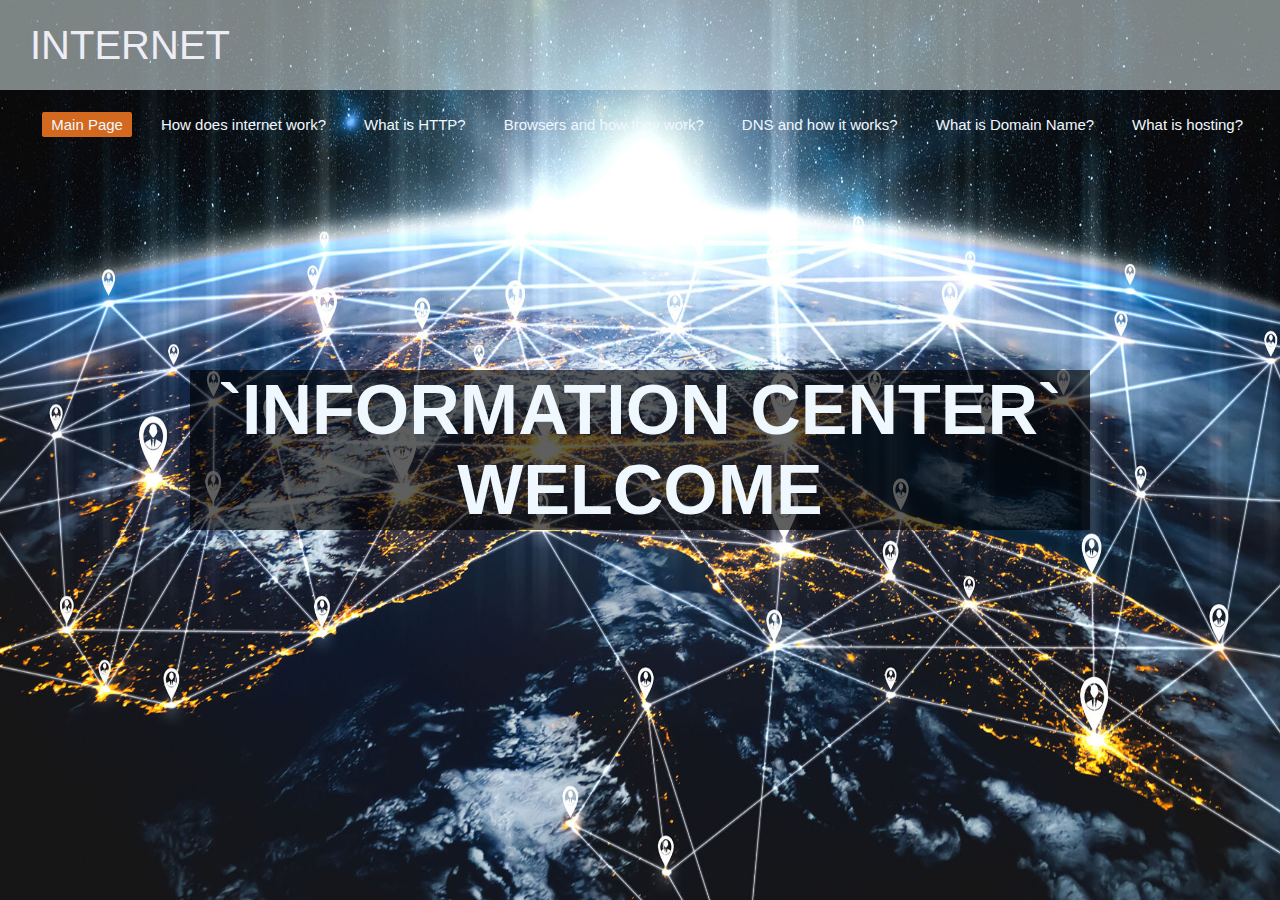
<file: index.html>
<!DOCTYPE html>
<html lang="en">
<head>
    <meta charset="UTF-8">
    <meta name="viewport" content="width=device-width, initial-scale=1.0">
    <meta http-equiv="X-UA-Compatible" content="IE=edge">
    <title>web sitesi 1</title>
    <link rel="stylesheet" href="style.css">
</head>
<body>
    <div class="container">
        <div class="navbar">
            <div class="internet">
                <a href="#">INTERNET</a>
            </div>
            <ul>
                <li><a href="index.html" class="active">Main Page</a></li>
                <li><a href="index2.html" >How does internet work?</a></li>
                <li><a href="index6.html">What is HTTP?</a></li>
                <li><a href="index3.html">Browsers and how they work?</a></li>
                <li><a href="index1.html">DNS and how it works?</a></li>
                <li><a href="index4.html">What is Domain Name?</a></li>
                <li><a href="index5.html">What is hosting?</a></li>
            </ul>
        </div>
        <div class="center"> 
            <h1>`INFORMATION CENTER`</h1>
            <h1>WELCOME</h1>
        </div>
        
         


    
</body>
</html>
</file>
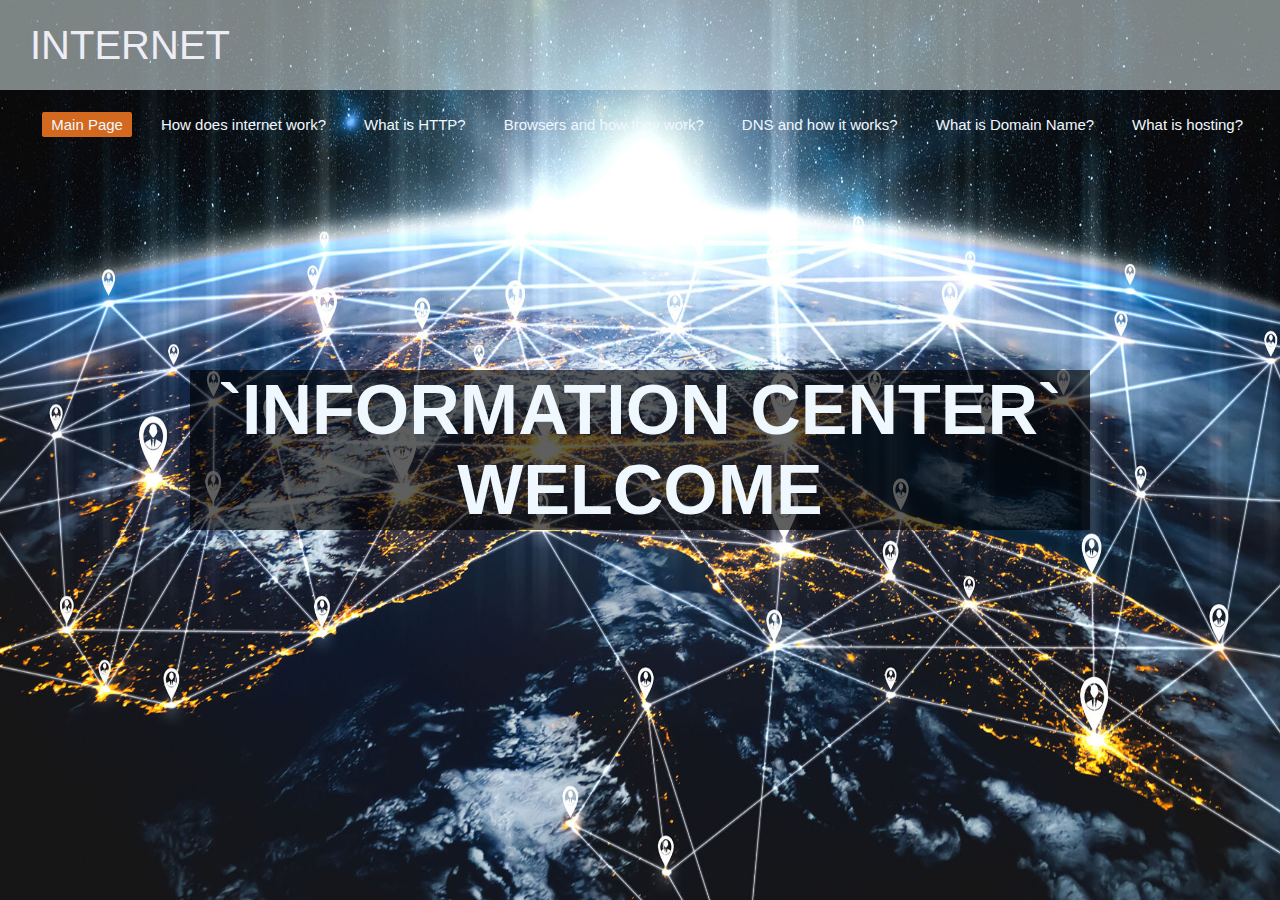
<file: web sitesi 1/index.html>
<!DOCTYPE html>
<html lang="en">
<head>
    <meta charset="UTF-8">
    <meta name="viewport" content="width=device-width, initial-scale=1.0">
    <meta http-equiv="X-UA-Compatible" content="IE=edge">
    <title>web sitesi 1</title>
    <link rel="stylesheet" href="style.css">
</head>
<body>
    <div class="container">
        <div class="navbar">
            <div class="internet">
                <a href="#">INTERNET</a>
            </div>
            <ul>
                <li><a href="index.html" class="active">Main Page</a></li>
                <li><a href="index2.html" >How does internet work?</a></li>
                <li><a href="index6.html">What is HTTP?</a></li>
                <li><a href="index3.html">Browsers and how they work?</a></li>
                <li><a href="index1.html">DNS and how it works?</a></li>
                <li><a href="index4.html">What is Domain Name?</a></li>
                <li><a href="index5.html">What is hosting?</a></li>
            </ul>
        </div>
        <div class="center"> 
            <h1>`INFORMATION CENTER`</h1>
            <h1>WELCOME</h1>
        </div>
        
         


    
</body>
</html>
</file>
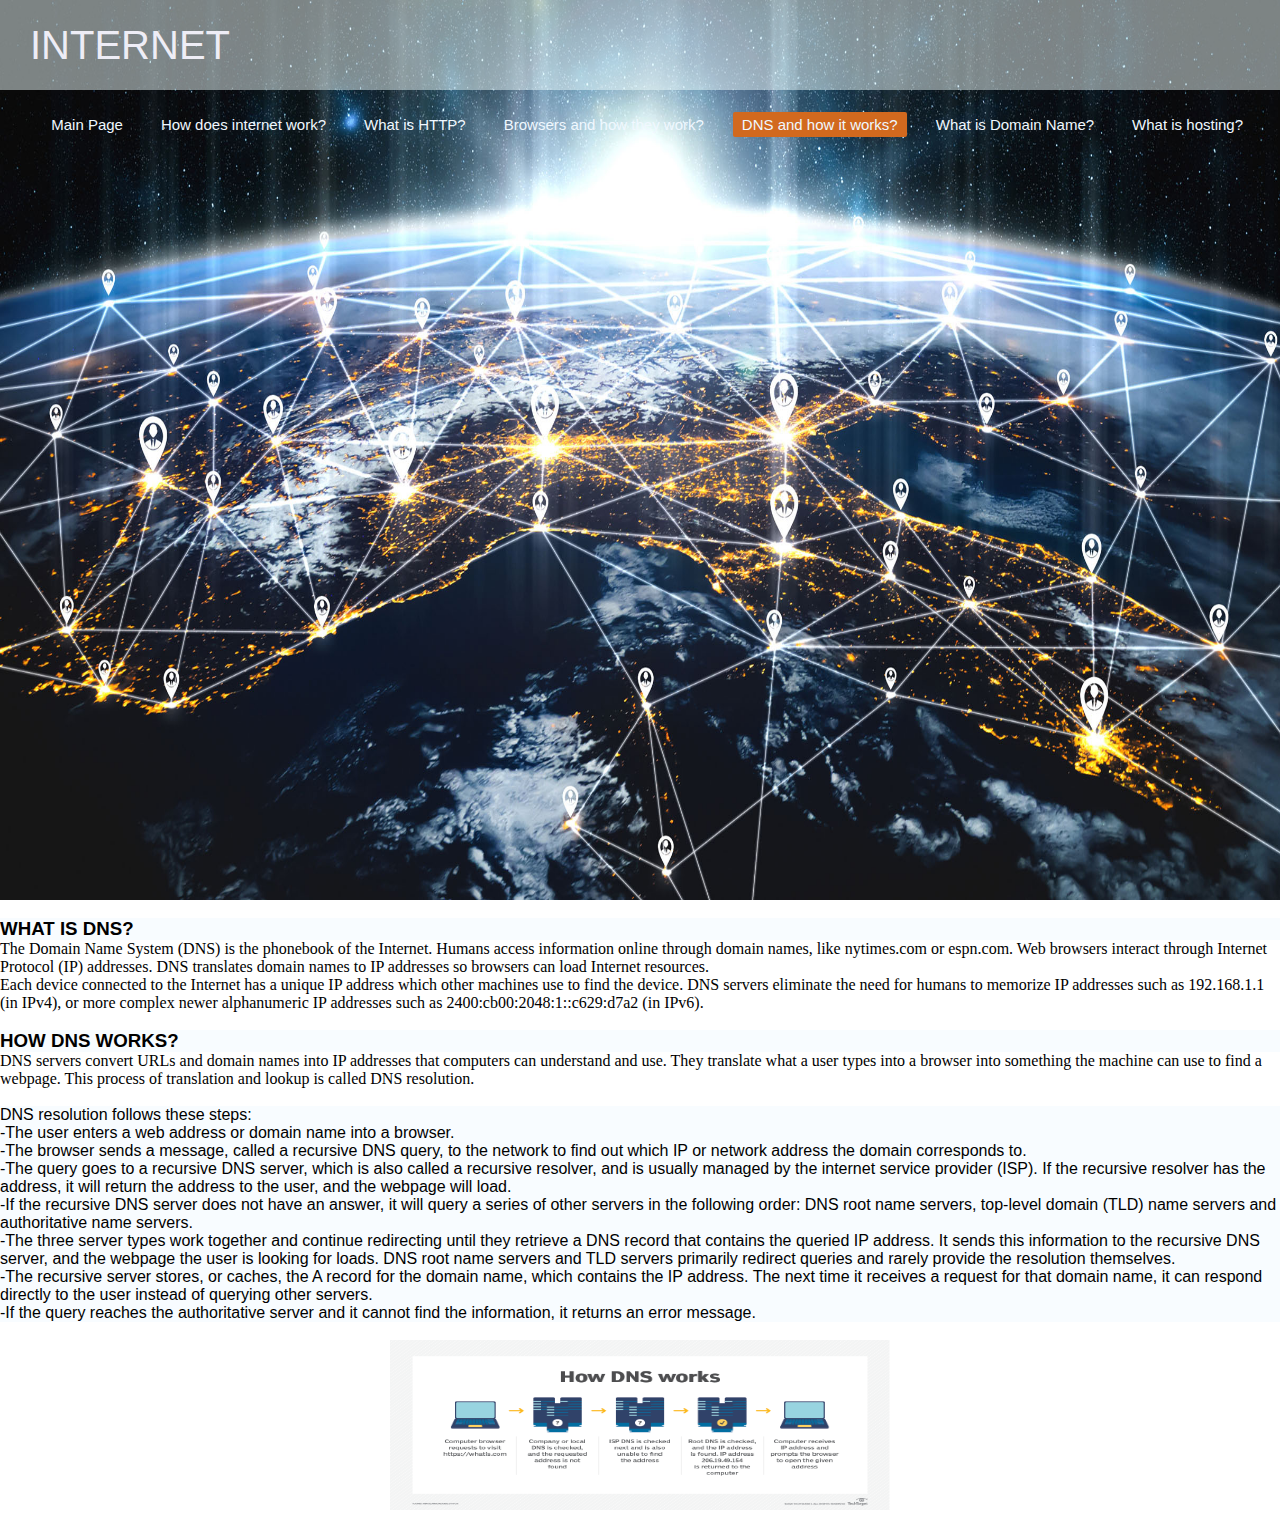
<file: index1.html>
<!DOCTYPE html>
<html lang="en">
<head>
    <meta charset="UTF-8">
    <meta http-equiv="X-UA-Compatible" content="IE=edge">
    <meta name="viewport" content="width=device-width, initial-scale=1.0">
    <title>kubra aydin</title>
    <link rel="stylesheet" href="style.css">
</head>
<body>
    <div class="container">
        <div class="navbar">
            <div class="internet">
                <a href="#">INTERNET</a>
            </div>
            <ul>
                <li><a href="index.html">Main Page</a></li>
                <li><a href="index2.html" >How does internet work?</a></li>
                <li><a href="index6.html">What is HTTP?</a></li>
                <li><a href="index3.html">Browsers and how they work?</a></li>
                <li><a href="index1.html" class="active" >DNS and how it works?</a></li>
                <li><a href="index4.html">What is Domain Name?</a></li>
                <li><a href="index5.html">What is hosting?</a></li>
            </ul>
        </div>
    </div>
        <br>
    
<h3 style="font-family: sans-serif; background-color: rgba(240, 248, 255, 0.482); background-size: 2px;">WHAT IS DNS?</h3>
<P class="paragrafs"> The Domain Name System (DNS) is the phonebook of the Internet. Humans access information online through domain names, 
    like nytimes.com or espn.com. Web browsers interact through Internet Protocol (IP) addresses. DNS translates domain names 
    to IP addresses so browsers can load Internet resources.</P>
<P class="paragrafs"> Each device connected to the Internet has a unique IP address which other machines use to find the device. DNS servers
     eliminate the need for humans to memorize IP addresses such as 192.168.1.1 (in IPv4), or more complex newer alphanumeric 
     IP addresses such as 2400:cb00:2048:1::c629:d7a2 (in IPv6).</P>
     <br>
     <h3 style="font-family: sans-serif; background-color: rgba(240, 248, 255, 0.482); background-size: 2px;">HOW DNS WORKS?</h3>
     <P class="paragrafs">DNS servers convert URLs and domain names into IP addresses that computers can understand and use. They translate 
        what a user types into a browser into something the machine can use to find a webpage. This process of translation and lookup is
         called DNS resolution.</P>
         <br>

         <p style="font-family: sans-serif; background-color: rgba(240, 248, 255, 0.482); background-size: 2px;">DNS resolution follows these steps:</p>
         <ol style="font-family: sans-serif; background-color: rgba(240, 248, 255, 0.482); background-size: 2px;">
            <li>-The user enters a web address or domain name into a browser. </li>
            <li>-The browser sends a message, called a recursive DNS query, to the network to find out which IP or network address the domain corresponds to. </li>
            <li>-The query goes to a recursive DNS server, which is also called a recursive resolver, and is usually managed by the internet service provider (ISP).
            If the recursive resolver has the address, it will return the address to the user, and the webpage will load.</li>
            <li>-If the recursive DNS server does not have an answer, it will query a series of other servers in the following order: DNS root name servers,
            top-level domain (TLD) name servers and authoritative name servers.</li>
            <li>-The three server types work together and continue redirecting until they retrieve a DNS record that contains the queried IP address. It sends this information to the recursive DNS server, and the webpage the user is looking for loads. DNS root name servers and TLD servers primarily redirect queries and rarely provide the resolution themselves.</li>
            <li>-The recursive server stores, or caches, the A record for the domain name, which contains the IP address. The next time it receives a request for that domain name, it can respond directly to the user instead of querying other servers.</li>
            <li>-If the query reaches the authoritative server and it cannot find the information, it returns an error message.</li>
        </ol>

<br>

        <center>
        <img src="dns.jpg" alt=""
        width="500px"
        height="170px"></center>



</body>
</html>
</file>
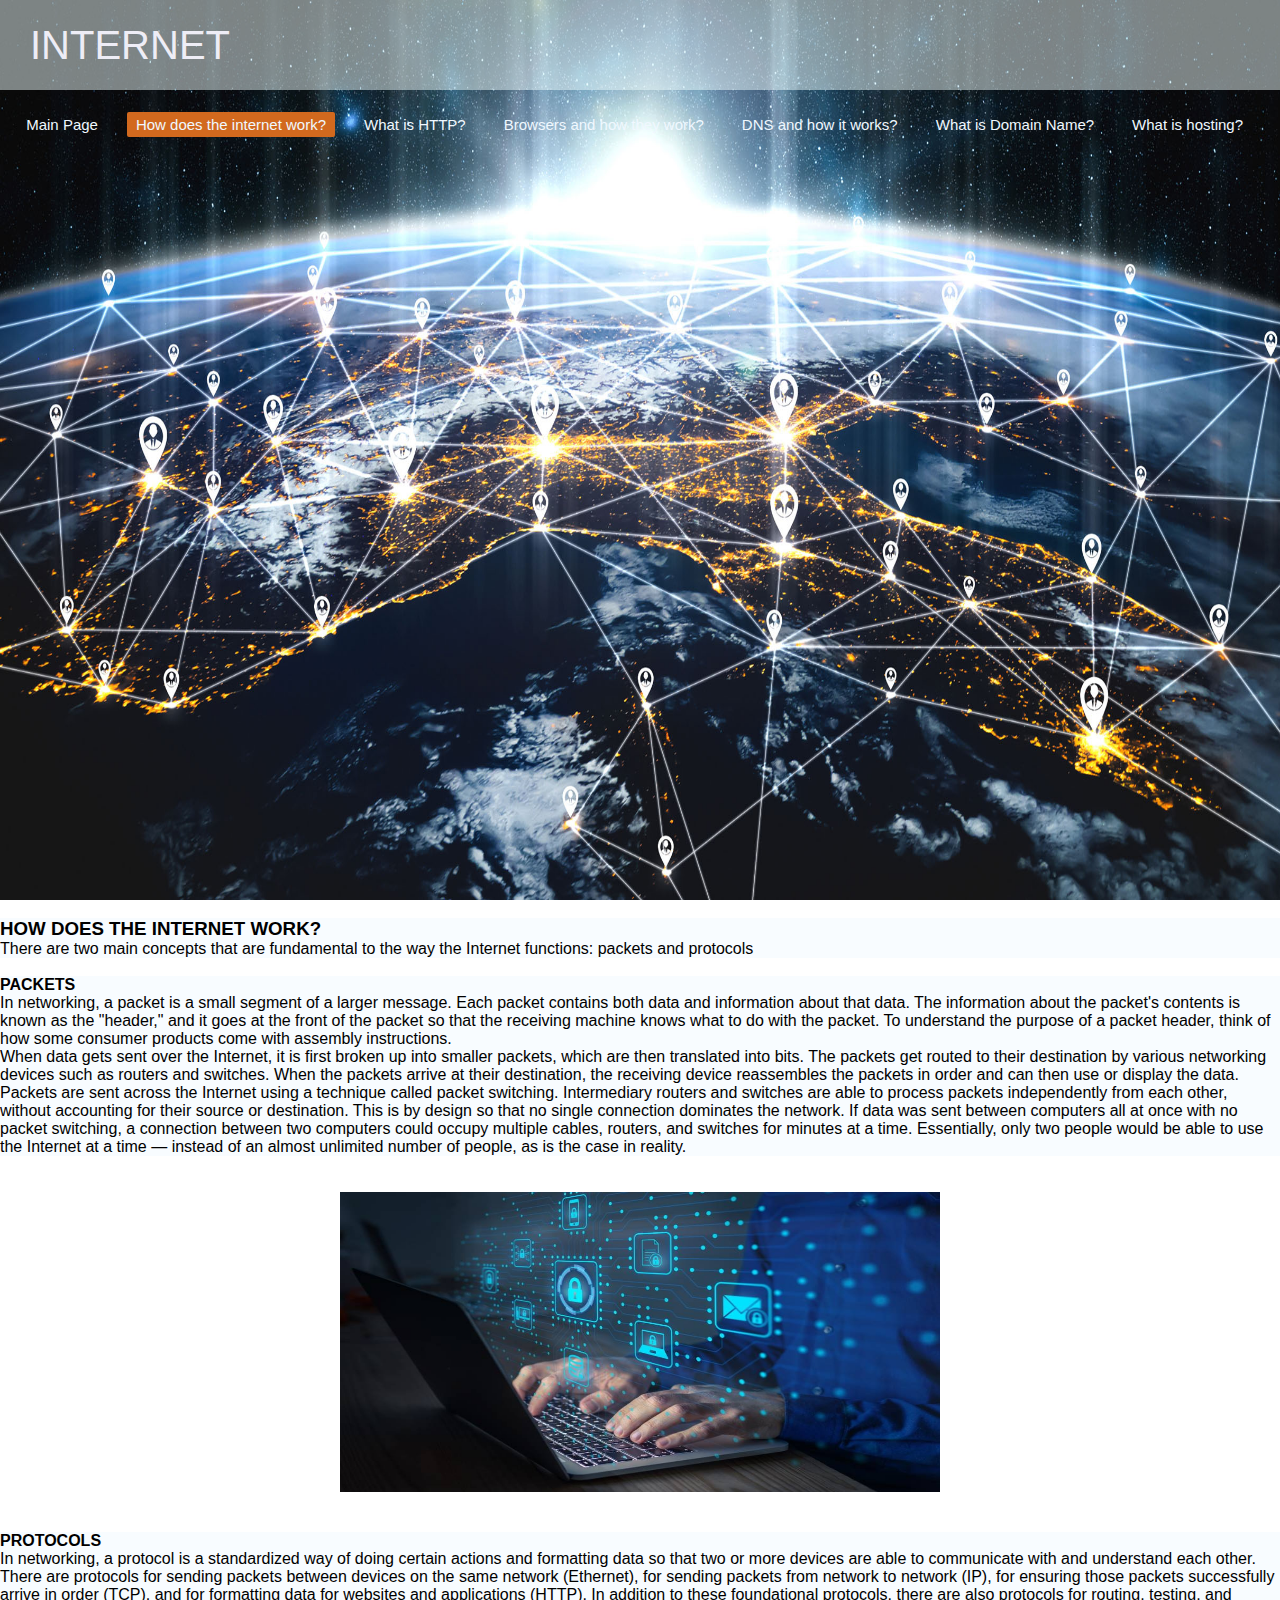
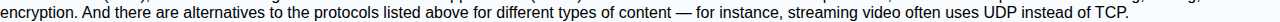
<file: index2.html>
<!DOCTYPE html>
<html lang="en">
<head>
    <meta charset="UTF-8">
    <meta http-equiv="X-UA-Compatible" content="IE=edge">
    <meta name="viewport" content="width=device-width, initial-scale=1.0">
    <title>kubra aydin</title>
    <link rel="stylesheet" href="style.css">
</head>
<body>
    <div class="container">
        <div class="navbar">
            <div class="internet">
                <a href="#">INTERNET</a>
            </div>
            <ul>
                <li><a href="index.html" >Main Page</a></li>
                <li><a href="index2.html" class="active">How does the internet work?</a></li>
                <li><a href="index6.html">What is HTTP?</a></li>
                <li><a href="index3.html">Browsers and how they work?</a></li>
                <li><a href="index1.html">DNS and how it works?</a></li>
                <li><a href="index4.html">What is Domain Name?</a></li>
                <li><a href="index5.html">What is hosting?</a></li>
            </ul>
        </div>
    </div>
        
            <br>
        
<h3 style="font-family: sans-serif; background-color: rgba(240, 248, 255, 0.482); background-size: 2px;" >HOW DOES THE INTERNET WORK?</h3>
<p style="font-family: sans-serif; background-color: rgba(240, 248, 255, 0.482); background-size: 2px;">There are two main concepts that are fundamental to the way the Internet functions: packets and protocols</p>
<br>
<h4 style="font-family: sans-serif; background-color: rgba(240, 248, 255, 0.482); background-size: 2px;">PACKETS</h4>
<P style="font-family: sans-serif; background-color: rgba(240, 248, 255, 0.482); background-size: 2px;">In networking, a packet is a small segment of a larger message. Each packet contains both data and information about that data.
     The information about the packet's contents is known as the "header," and it goes at the front of the packet so that the receiving 
     machine knows what to do with the packet. To understand the purpose of a packet header, think of how some consumer products come 
     with assembly instructions.</P>
     <p style="font-family: sans-serif;background-color: rgba(240, 248, 255, 0.482); background-size: 2px;">When data gets sent over the Internet, it is first broken up into smaller packets, which are then translated into bits. The packets
         get routed to their destination by various networking devices such as routers and switches. When the packets arrive at their destination,
          the receiving device reassembles the packets in order and can then use or display the data.</p>
          <p style="font-family: sans-serif; background-color: rgba(240, 248, 255, 0.482); background-size: 2px;">Packets are sent across the Internet using a technique called packet switching. Intermediary routers and switches are able to process
             packets independently from each other, without accounting for their source or destination. This is by design so that no single 
             connection dominates the network. If data was sent between computers all at once with no packet switching, a connection between 
             two computers could occupy multiple cables, routers, and switches for minutes at a time. Essentially, only two people would be able to
              use the Internet at a time — instead of an almost unlimited number of people, as is the case in reality.</p>
         <br>
         <br>
         
<center>
<img src="internet.jpg" alt=""
width="600px"
height="300px" >

</center>
<br><br>
<h4 style="font-family: sans-serif;background-color: rgba(240, 248, 255, 0.482); background-size: 2px;">PROTOCOLS</h4>
<P style="font-family: sans-serif;background-color: rgba(240, 248, 255, 0.482); background-size: 2px;">In networking, a protocol is a standardized way of doing certain actions and formatting data so that two or more devices
are able to communicate with and understand each other.</P>
 <P style="font-family: sans-serif; background-color: rgba(240, 248, 255, 0.482); background-size: 2px;">There are protocols for sending packets between devices on the same network (Ethernet), for sending packets from network to network (IP),
for ensuring those packets successfully arrive in order (TCP), and for formatting data for websites and applications (HTTP). In addition  to these foundational protocols, there are also protocols for routing, testing, and encryption. And there are alternatives to the protocols
listed above for different types of content — for instance, streaming video often uses UDP instead of TCP.</P>

</body>
</html>
</file>
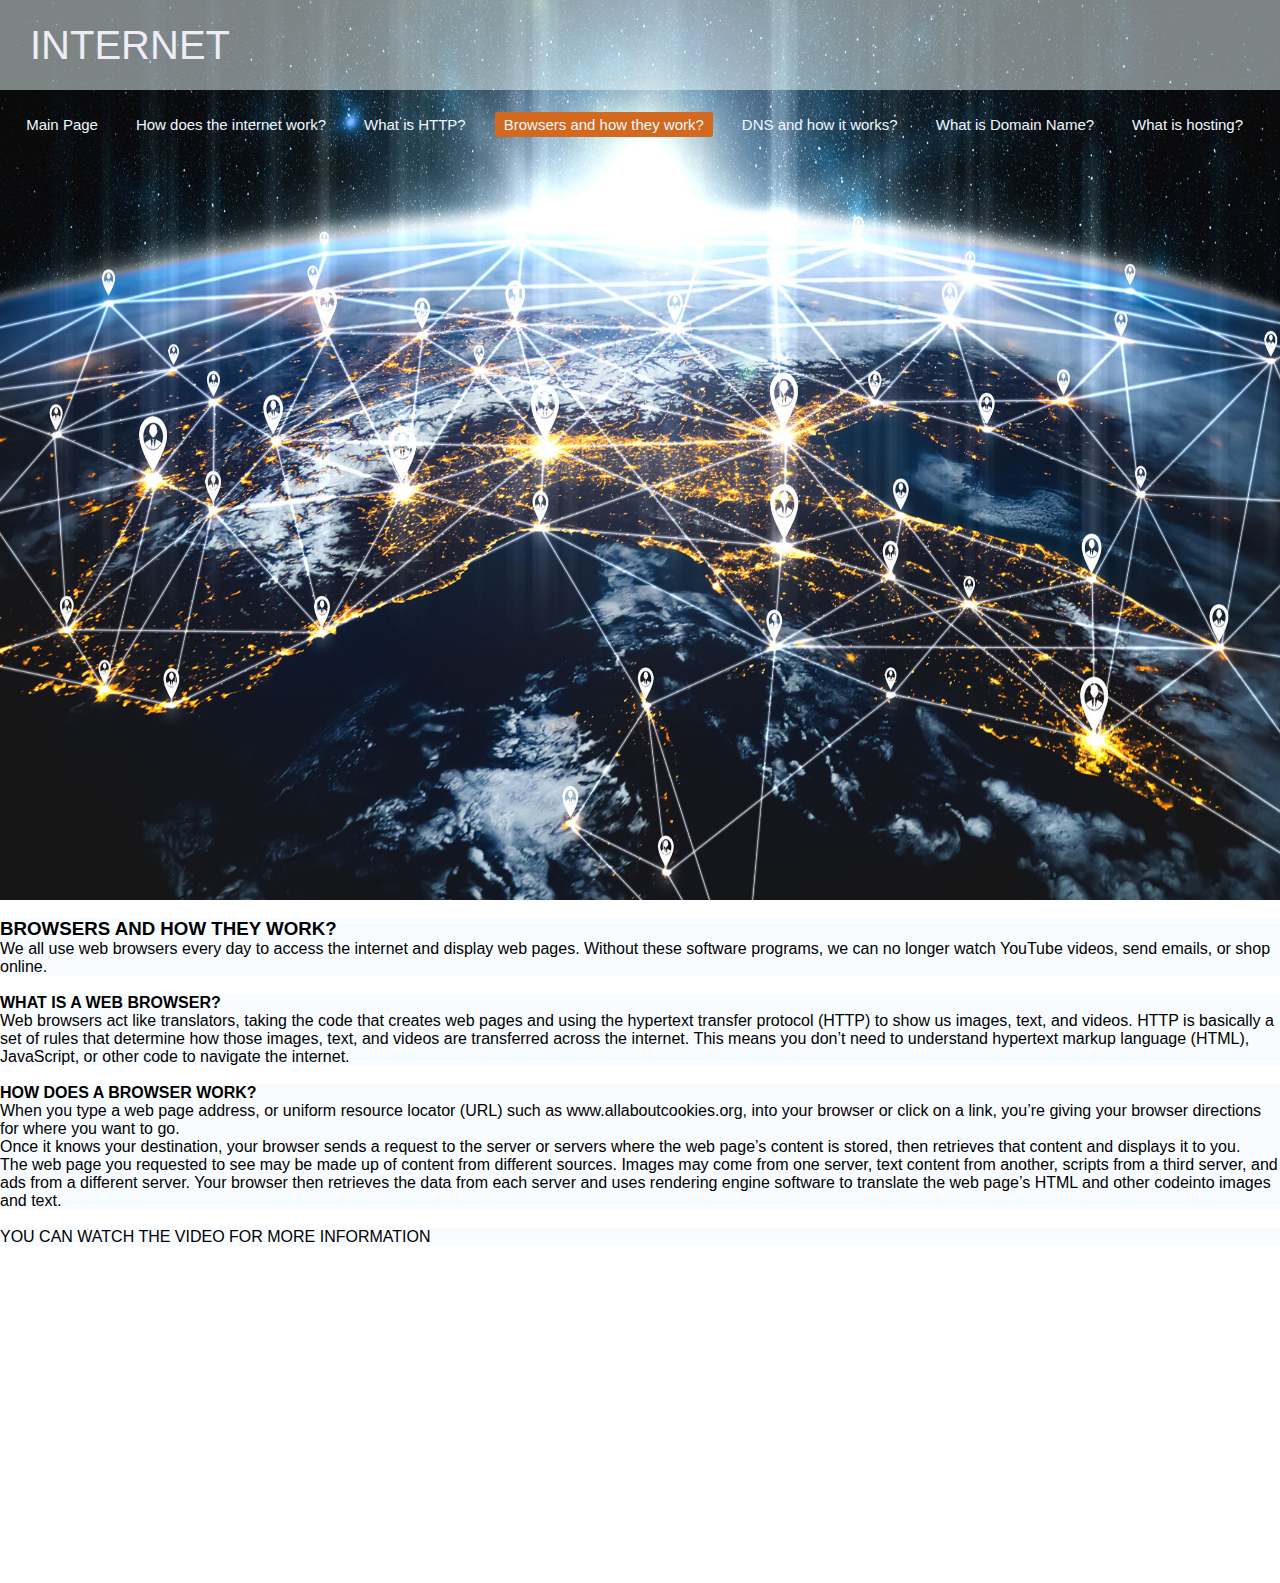
<file: index3.html>
<!DOCTYPE html>
<html lang="en">
<head>
    <meta charset="UTF-8">
    <meta http-equiv="X-UA-Compatible" content="IE=edge">
    <meta name="viewport" content="width=device-width, initial-scale=1.0">
    <title>kubra aydin</title>
    <link rel="stylesheet" href="style.css">
</head>
<body>
    <div class="container">
        <div class="navbar">
            <div class="internet">
                <a href="#">INTERNET</a>
            </div>
            <ul>
                <li><a href="index.html" >Main Page</a></li>
                <li><a href="index2.html">How does the internet work?</a></li>
                <li><a href="index6.html">What is HTTP?</a></li>
                <li><a href="index3.html" class="active">Browsers and how they work?</a></li>
                <li><a href="index1.html">DNS and how it works?</a></li>
                <li><a href="index4.html">What is Domain Name?</a></li>
                <li><a href="index5.html">What is hosting?</a></li>
            </ul>
        </div>
    </div>
            <br>

<h3 style="font-family: sans-serif; background-color: rgba(240, 248, 255, 0.482); background-size: 2px;"
>BROWSERS AND HOW THEY WORK?</h3>
<P style="font-family: sans-serif; background-color: rgba(240, 248, 255, 0.482); background-size: 2px;">
We all use web browsers every day to access the internet and display web pages. Without these software 
programs, we can no longer watch YouTube videos, send emails, or shop online.</P>
 <br>
<h4 style="font-family: sans-serif; background-color: rgba(240, 248, 255, 0.482); background-size: 2px;">WHAT IS A WEB BROWSER?</h4>
<p style="font-family: sans-serif; background-color: rgba(240, 248, 255, 0.482); background-size: 2px;">
 Web browsers act like translators, taking the code that creates web pages and using the hypertext transfer 
protocol (HTTP) to show us images, text, and videos. HTTP is basically a set of rules that determine how those images,
text, and videos are transferred across the internet. 
This means you don’t need to understand hypertext markup language (HTML), JavaScript, or other code to navigate the internet. </p>
<br>
<h4 style="font-family: sans-serif; background-color: rgba(240, 248, 255, 0.482); background-size: 2px;">HOW DOES A BROWSER WORK?</h4>
<P style="font-family: sans-serif; background-color: rgba(240, 248, 255, 0.482); background-size: 2px;">
When you type a web page address, or uniform resource locator (URL) such as www.allaboutcookies.org, 
into your browser or click on a link, you’re giving your browser directions for where you want to go.</P>
<P style="font-family: sans-serif; background-color: rgba(240, 248, 255, 0.482); background-size: 2px;">
Once it knows your destination, your browser sends a request to the server or servers where the web page’s content is stored,
then retrieves that content and displays it to you.</P>
<P style="font-family: sans-serif; background-color: rgba(240, 248, 255, 0.482); background-size: 2px;">
The web page you requested to see may be made up of content from different sources. Images may come from one server,
text content from another, scripts from a third server, and ads from a different server. Your browser then retrieves the data from each server and uses rendering 
engine software to translate the web page’s HTML and other codeinto images and text.</P>
<br>

<p style="font-family: sans-serif; background-color: rgba(240, 248, 255, 0.482); background-size: 2px;">YOU CAN WATCH THE VIDEO FOR MORE INFORMATION</p>
     
<br>

<iframe width="560" height="315" src="https://www.youtube.com/embed/QzohDuGk4mM" title="YouTube video player" frameborder="0" allow="accelerometer; autoplay; clipboard-write; encrypted-media; gyroscope; picture-in-picture; web-share" allowfullscreen></iframe>

</body>
</html>
</file>
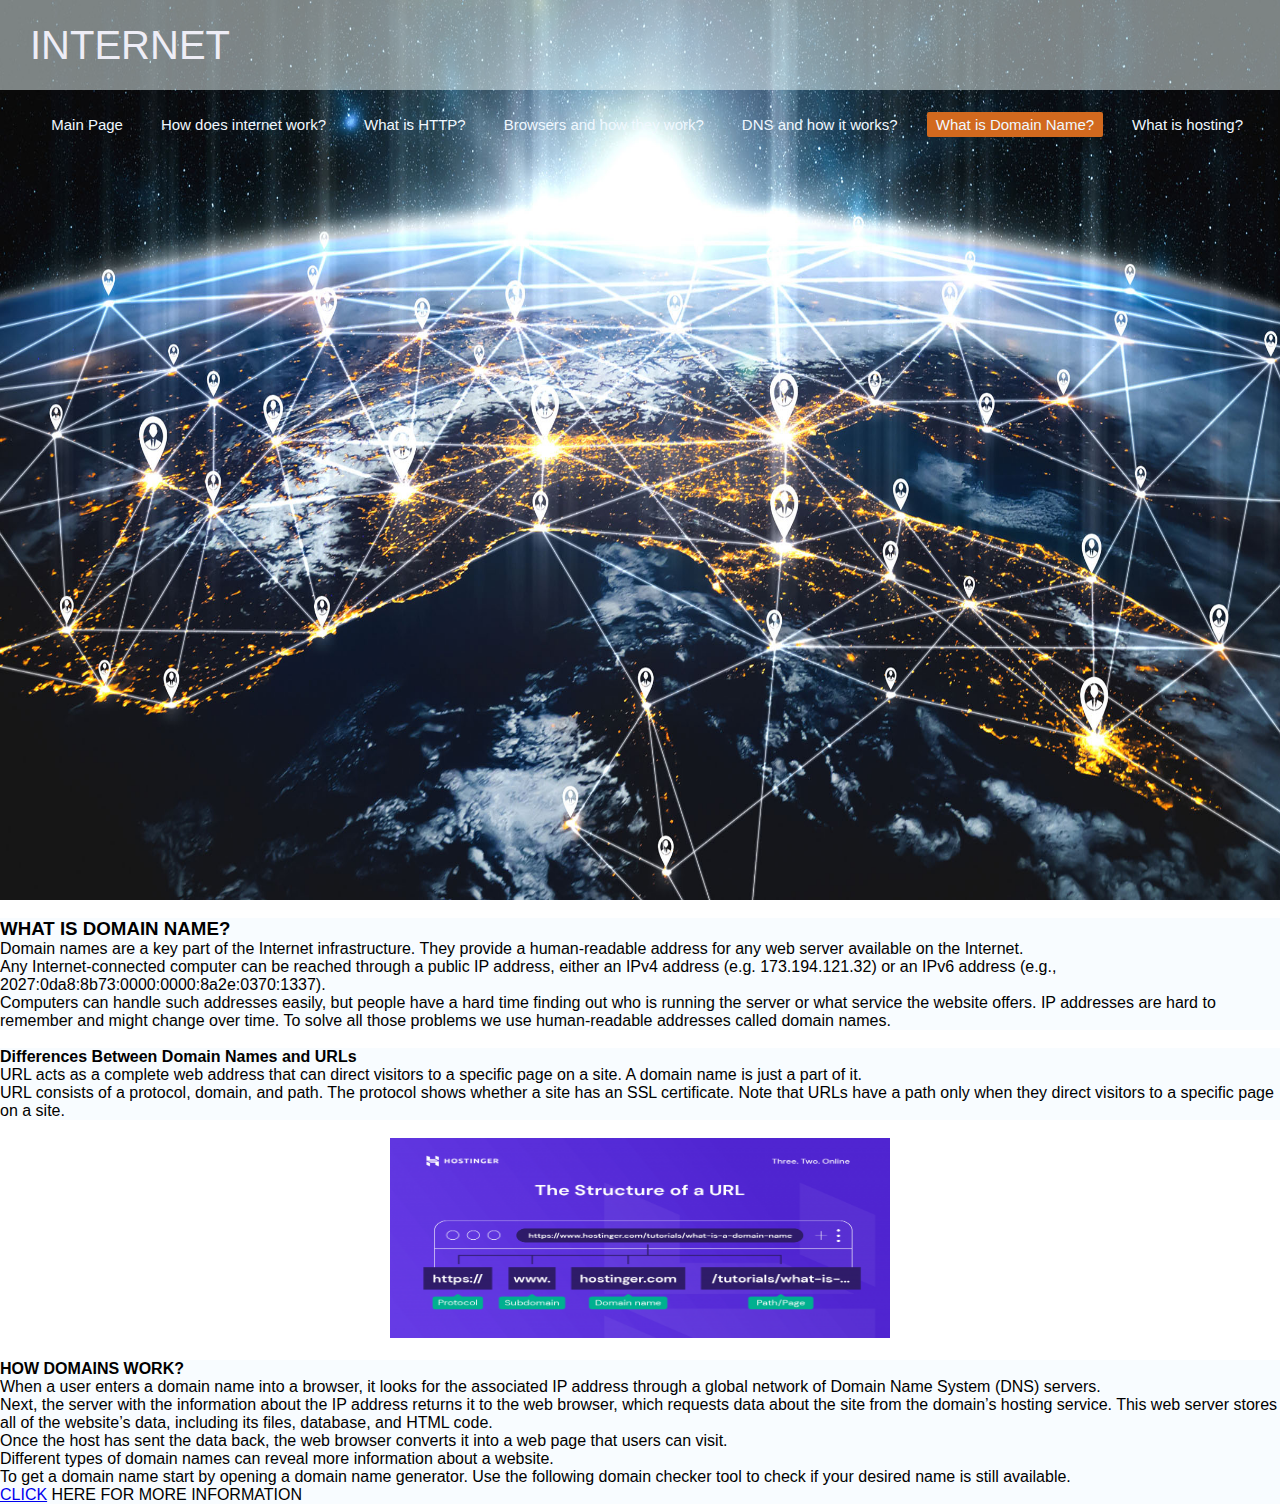
<file: index4.html>
<!DOCTYPE html>
<html lang="en">
<head>
    <meta charset="UTF-8">
    <meta http-equiv="X-UA-Compatible" content="IE=edge">
    <meta name="viewport" content="width=device-width, initial-scale=1.0">
    <title>kubra aydin</title>
    <link rel="stylesheet" href="style.css">

</head>
<body>
    
    <div class="container">
        <div class="navbar">
            <div class="internet">
                <a href="#">INTERNET</a>
            </div>
            <ul>
                <li><a href="index.html">Main Page</a></li>
                <li><a href="index2.html" >How does internet work?</a></li>
                <li><a href="index6.html">What is HTTP?</a></li>
                <li><a href="index3.html">Browsers and how they work?</a></li>
                <li><a href="index1.html" >DNS and how it works?</a></li>
                <li><a href="index4.html" class="active">What is Domain Name?</a></li>
                <li><a href="index5.html">What is hosting?</a></li>
            </ul>
        </div>
    </div>
        <br>

        <h3 style="font-family: sans-serif; background-color: rgba(240, 248, 255, 0.482); background-size: 2px;">WHAT IS DOMAIN NAME?</h3>
        <p style="font-family: sans-serif; background-color: rgba(240, 248, 255, 0.482); background-size: 2px;">Domain names are a key part of the Internet infrastructure. They provide a human-readable address for any web server
             available on the Internet. <br>
             Any Internet-connected computer can be reached through a public IP address, either an IPv4 address (e.g. 173.194.121.32)
              or an IPv6 address (e.g., 2027:0da8:8b73:0000:0000:8a2e:0370:1337). <br>
              Computers can handle such addresses easily, but people have a hard time finding out who is running the server or what service the website offers. IP addresses are hard to remember and might change over time.
              To solve all those problems we use human-readable addresses called domain names.</p>
<br>
              <h4 style="font-family: sans-serif; background-color: rgba(240, 248, 255, 0.482); background-size: 2px;">Differences Between Domain Names and URLs</h4>
              <p style="font-family: sans-serif; background-color: rgba(240, 248, 255, 0.482); background-size: 2px;">URL acts as a complete web address that can direct visitors to a specific page on a site. A domain name is just a part of it.
                <br>
                URL consists of a protocol, domain, and path. The protocol shows whether a site has an SSL certificate. Note that URLs have
                 a path only when they direct visitors to a specific page on a site.
              </p> <br>

              <center><img src="domainname.jpg" alt=""
              width="500px"
              height="200px"></center>
              <br>

              <h4 style="font-family: sans-serif; background-color: rgba(240, 248, 255, 0.482); background-size: 2px;">HOW DOMAINS WORK?</h4>
              <p style="font-family: sans-serif; background-color: rgba(240, 248, 255, 0.482); background-size: 2px;">When a user enters a domain name into a browser, it looks for the associated IP address through a global network of Domain Name System (DNS) servers.
                <br>
                Next, the server with the information about the IP address returns it to the web browser, which requests data about the site from the domain’s hosting
                 service. This web server stores all of the website’s data, including its files, database, and HTML code.
                 <br>
                 Once the host has sent the data back, the web browser converts it into a web page that users can visit.
                 <br>
                 Different types of domain names can reveal more information about a website.
                 <br>
                 To get a domain name start by opening a domain name generator. Use the following domain checker tool to check if your desired name is still available.
<br>
                <a href="https://www.hostinger.com/tutorials/what-is-a-domain-name">CLICK</a>  HERE FOR MORE INFORMATION
              </p>




</body>
</html>
</file>
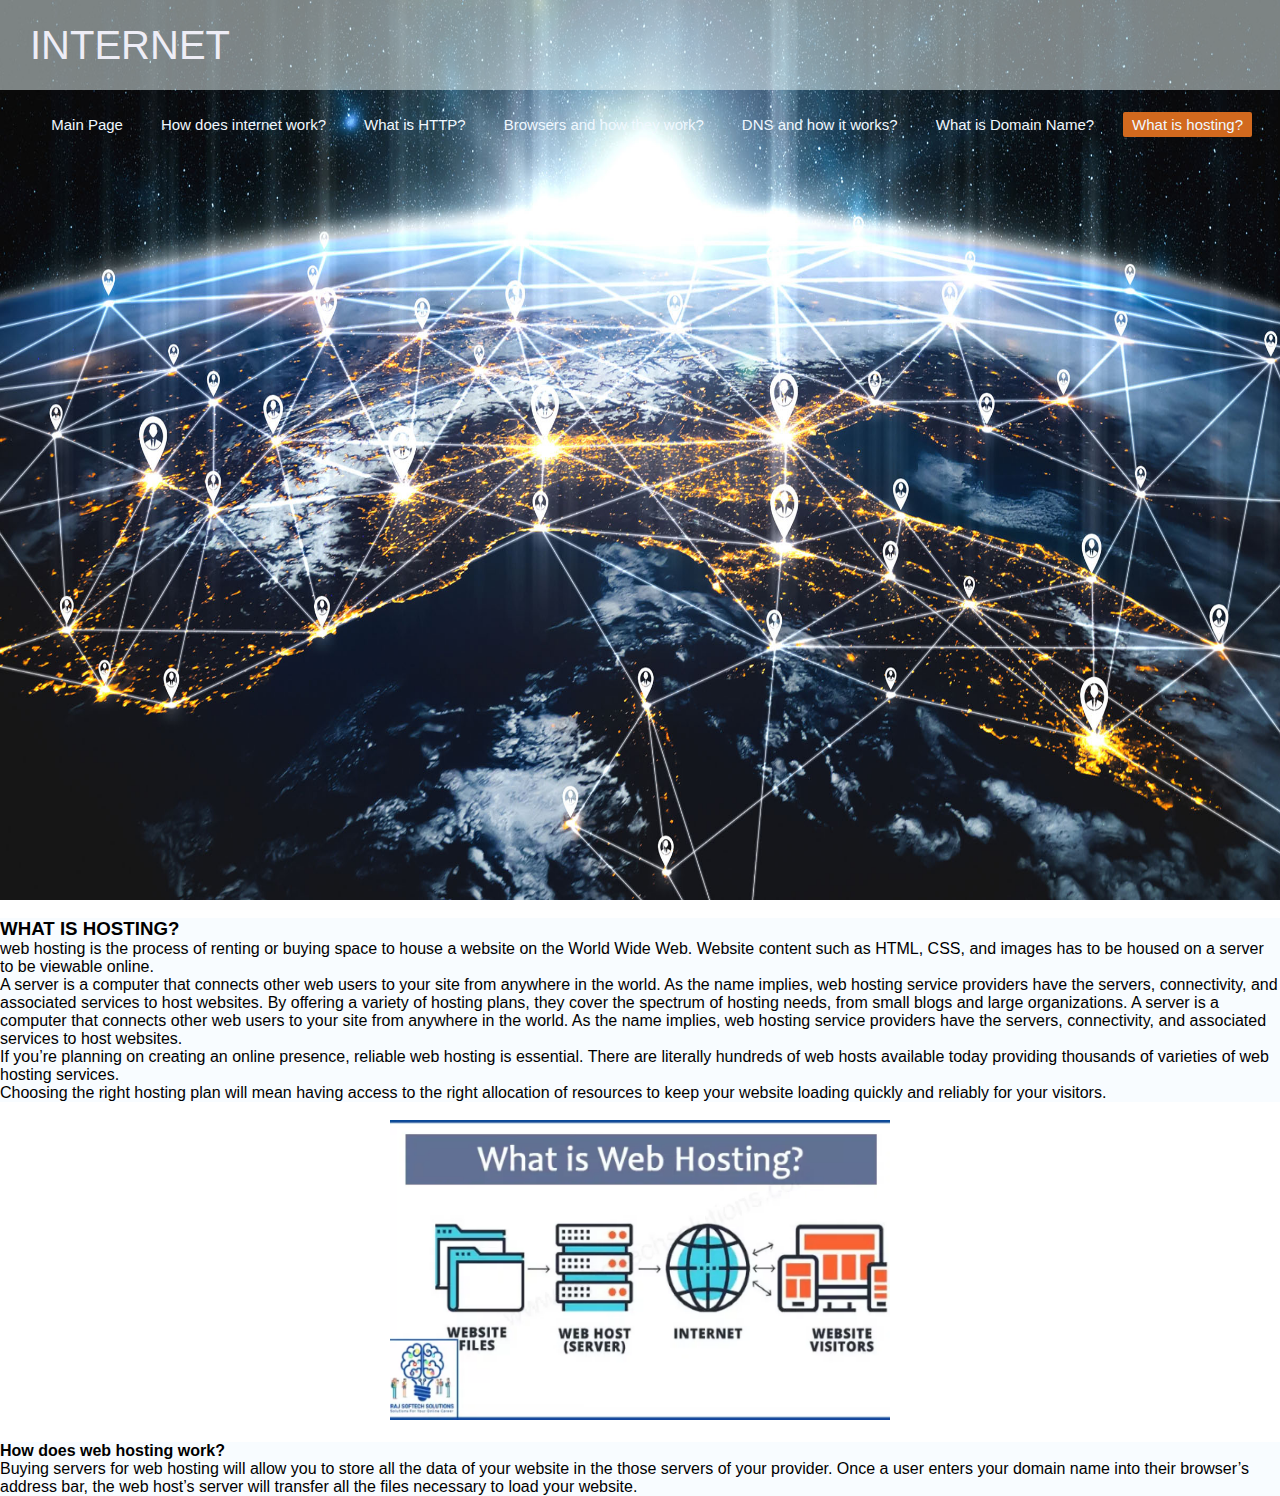
<file: index5.html>
<!DOCTYPE html>
<html lang="en">
<head>
    <meta charset="UTF-8">
    <meta http-equiv="X-UA-Compatible" content="IE=edge">
    <meta name="viewport" content="width=device-width, initial-scale=1.0">
    <title>kubra aydin</title>
    <link rel="stylesheet" href="style.css">
</head>
<body>

    
    <div class="container">
        <div class="navbar">
            <div class="internet">
                <a href="#">INTERNET</a>
            </div>
            <ul>
                <li><a href="index.html">Main Page</a></li>
                <li><a href="index2.html" >How does internet work?</a></li>
                <li><a href="index6.html">What is HTTP?</a></li>
                <li><a href="index3.html">Browsers and how they work?</a></li>
                <li><a href="index1.html" >DNS and how it works?</a></li>
                <li><a href="index4.html" >What is Domain Name?</a></li>
                <li><a href="index5.html" class="active">What is hosting?</a></li>
            </ul>
        </div>
    </div>
        <br> 
        <h3 style="font-family: sans-serif; background-color: rgba(240, 248, 255, 0.482); background-size: 2px;">WHAT IS HOSTING?</h3>
        <p style="font-family: sans-serif; background-color: rgba(240, 248, 255, 0.482); background-size: 2px;">web hosting is the process of renting or buying space to house a website on the World Wide Web. Website content such as HTML,
             CSS, and images has to be housed on a server to be viewable online.
            <br>
            A server is a computer that connects other web users to your site from anywhere in the world. As the name implies, web hosting 
            service providers have the servers, connectivity, and associated services to host websites. By offering a variety of hosting plans,
             they cover the spectrum of hosting needs, from small blogs and large organizations.
             A server is a computer that connects other web users to your site from anywhere in the world. As the name implies, web hosting service providers have the servers, connectivity, and associated services to host websites.
            <br>
            If you’re planning on creating an online presence, reliable web hosting is essential. There are literally hundreds of web hosts available today providing thousands of varieties of web hosting services.
            <br>
            Choosing the right hosting plan will mean having access to the right allocation of resources to keep your website loading quickly and reliably for your visitors. 
            <br>
            </p>
<br>
            <center> 
                <img src="wh.jpg" alt=""
                width="500px"
                height="300px">
            </center>
            <br>
            <h4 style="font-family: sans-serif; background-color: rgba(240, 248, 255, 0.482); background-size: 2px;">How does web hosting work?</h4>
            <p style="font-family: sans-serif; background-color: rgba(240, 248, 255, 0.482); background-size: 2px;">  Buying servers for web hosting will allow you to store all the data of your website in the those servers of your provider.
                Once a user enters your domain name into their browser’s address bar, the web host’s server will transfer all the files necessary to load your website.
<br>



            </p>
    
</body>
</html>
</file>
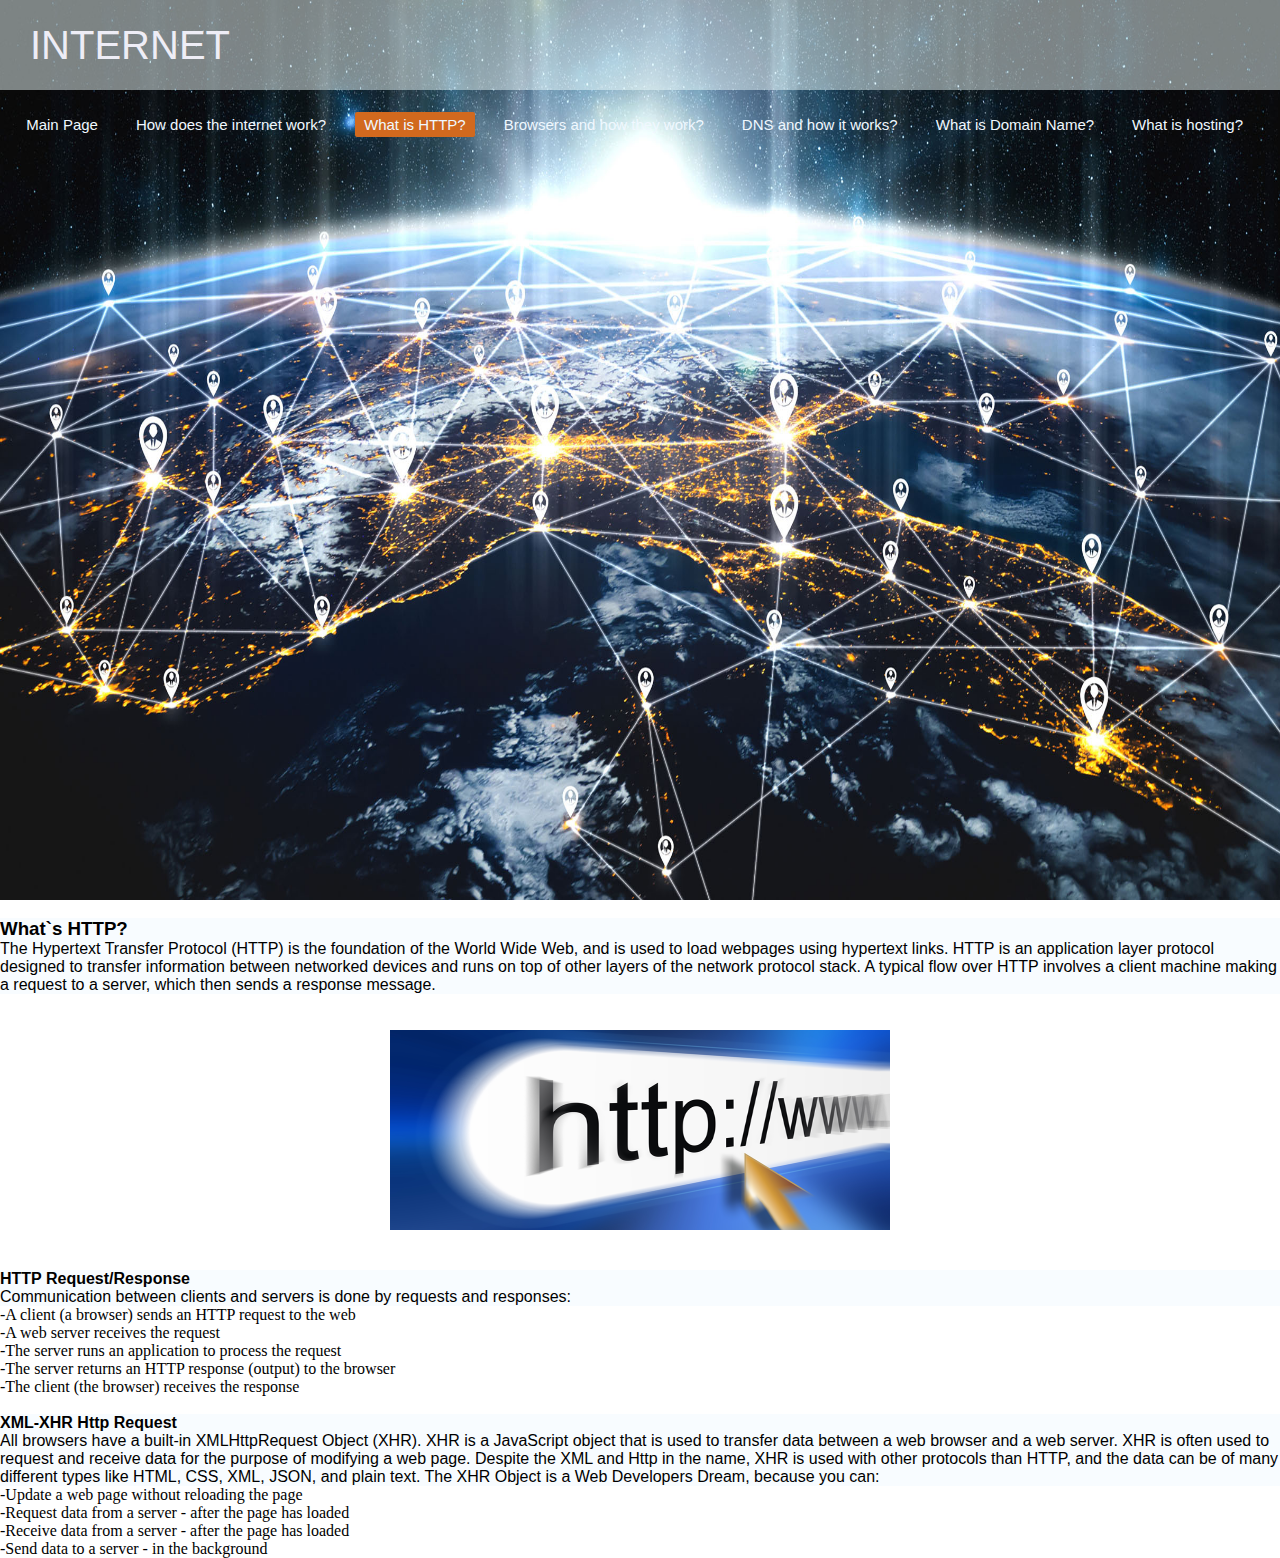
<file: index6.html>
<!DOCTYPE html>
<html lang="en">
<head>
    <meta charset="UTF-8">
    <meta http-equiv="X-UA-Compatible" content="IE=edge">
    <meta name="viewport" content="width=device-width, initial-scale=1.0">
    <title>kubra aydin</title>
    <link rel="stylesheet" href="style.css">
</head>
<body>
    <div class="container">
        <div class="navbar">
            <div class="internet">
                <a href="#">INTERNET</a>
            </div>
            <ul>
                <li><a href="index.html" >Main Page</a></li>
                <li><a href="index2.html">How does the internet work?</a></li>
                <li><a href="index6.html" class="active">What is HTTP?</a></li>
                <li><a href="index3.html">Browsers and how they work?</a></li>
                <li><a href="index1.html">DNS and how it works?</a></li>
                <li><a href="index4.html">What is Domain Name?</a></li>
                <li><a href="index5.html">What is hosting?</a></li>
            </ul>
        </div>
    </div>
            <br>

            <h3 style="font-family: sans-serif; background-color: rgba(240, 248, 255, 0.482); background-size: 2px;">What`s HTTP?</h3>
            <p style="font-family: sans-serif; background-color: rgba(240, 248, 255, 0.482); background-size: 2px;" >The Hypertext Transfer Protocol (HTTP) is the foundation of the World Wide Web, and is used to load 
                webpages using hypertext links. HTTP is an application layer protocol designed to transfer information
                 between networked devices and runs on top of other layers of the network protocol stack. A typical flow 
                 over HTTP involves a client machine making a request to a server, which then sends a response message.</p>
                

<br><br>
<center><img src="http.jpg" alt="" width="500px" height="200px"></center>
<br><br>
<h4 style="font-family: sans-serif; background-color: rgba(240, 248, 255, 0.482); background-size: 2px;" >HTTP Request/Response</h4>
<p style="font-family: sans-serif; background-color: rgba(240, 248, 255, 0.482); background-size: 2px;" >Communication between clients and servers is done by requests and responses:</p>

<ol type="I" class="maddeler">
    <li>-A client (a browser) sends an HTTP request to the web</li>
    <li>-A web server receives the request</li>
    <li>-The server runs an application to process the request</li>
    <li>-The server returns an HTTP response (output) to the browser</li>
    <li>-The client (the browser) receives the response</li>
</ol> <br>
<h4 style="font-family: sans-serif; background-color: rgba(240, 248, 255, 0.482); background-size: 2px;">XML-XHR Http Request</h4> 
<p style="font-family: sans-serif; background-color: rgba(240, 248, 255, 0.482); background-size: 2px;">All browsers have a built-in XMLHttpRequest Object (XHR).

    XHR is a JavaScript object that is used to transfer data between a web browser and a web server.
    
    XHR is often used to request and receive data for the purpose of modifying a web page.
    
    Despite the XML and Http in the name, XHR is used with other protocols than HTTP, and the data can be of many different types like HTML, CSS, XML, JSON, and plain text.
    
    The XHR Object is a Web Developers Dream, because you can:</p>
    <ol type="I" class="maddeler">
        <li>-Update a web page without reloading the page</li>
        <li>-Request data from a server - after the page has loaded</li>
        <li>-Receive data from a server - after the page has loaded</li>
        <li>-Send data to a server - in the background</li>
    </ol>









</body>
</html>
</file>
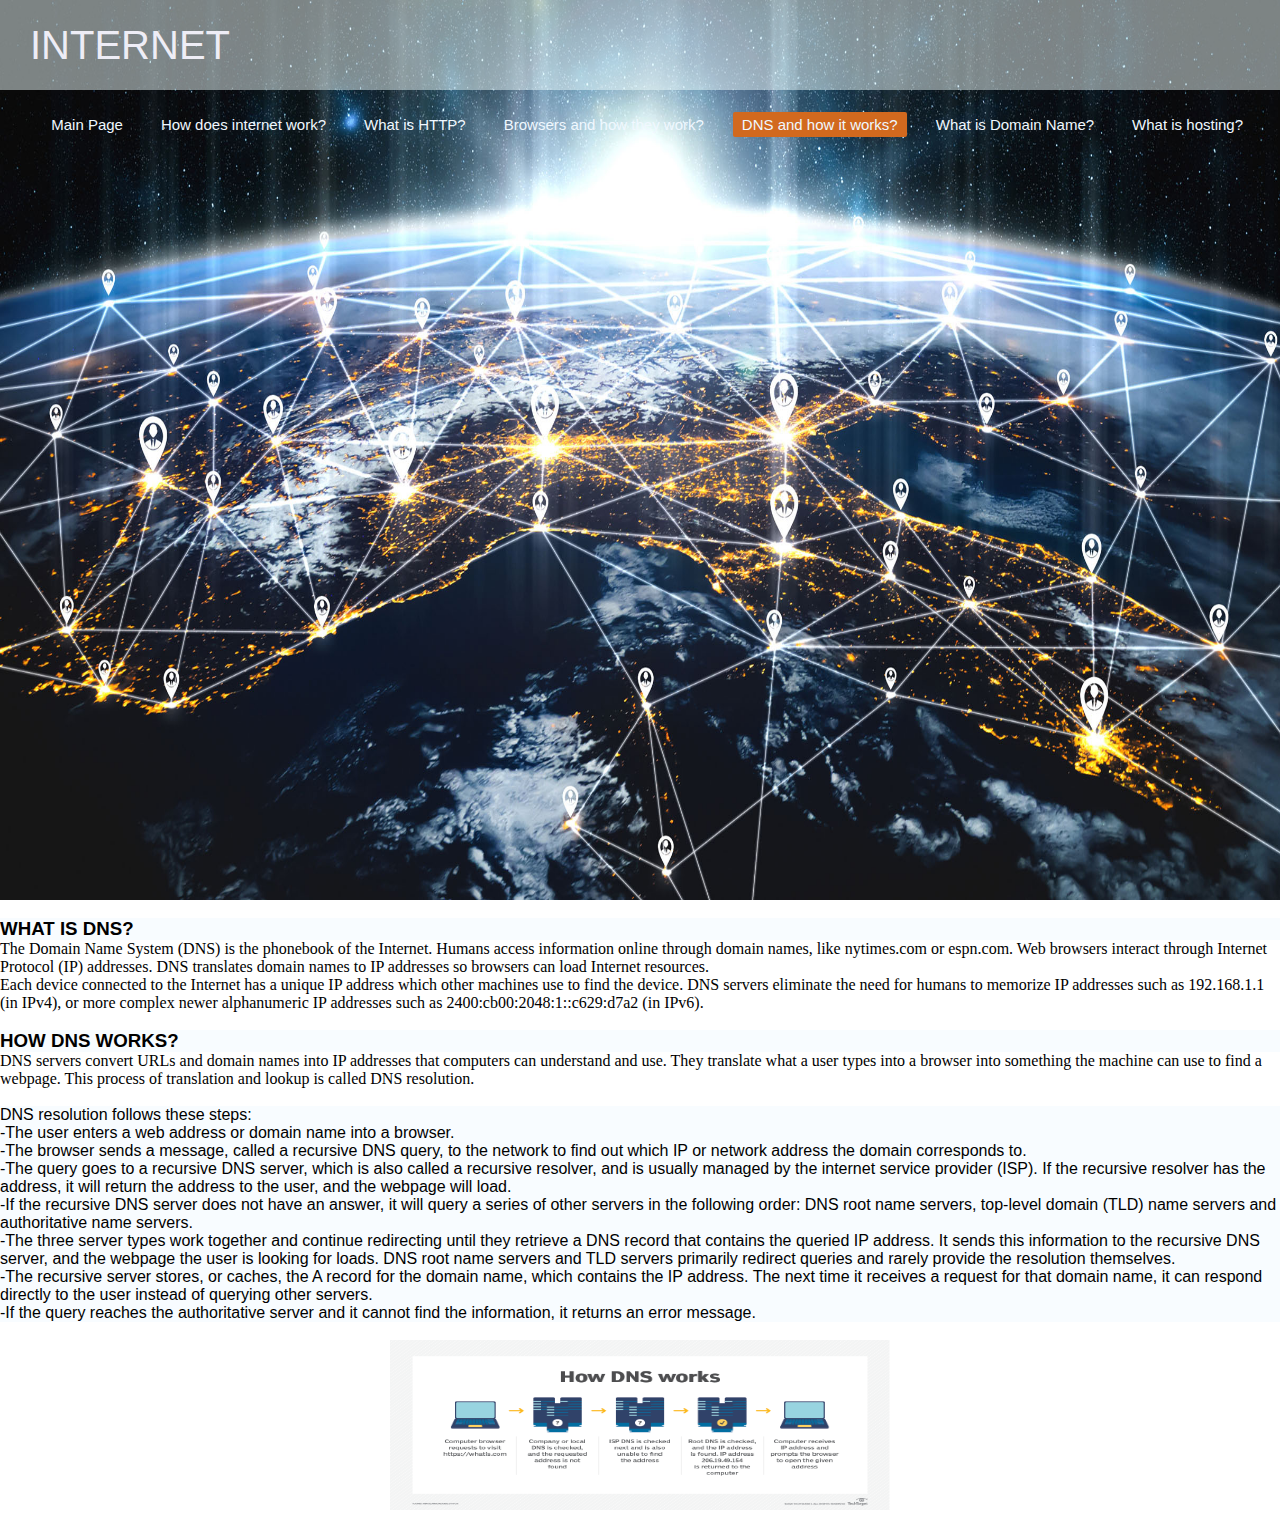
<file: web sitesi 1/index1.html>
<!DOCTYPE html>
<html lang="en">
<head>
    <meta charset="UTF-8">
    <meta http-equiv="X-UA-Compatible" content="IE=edge">
    <meta name="viewport" content="width=device-width, initial-scale=1.0">
    <title>kubra aydin</title>
    <link rel="stylesheet" href="style.css">
</head>
<body>
    <div class="container">
        <div class="navbar">
            <div class="internet">
                <a href="#">INTERNET</a>
            </div>
            <ul>
                <li><a href="index.html">Main Page</a></li>
                <li><a href="index2.html" >How does internet work?</a></li>
                <li><a href="index6.html">What is HTTP?</a></li>
                <li><a href="index3.html">Browsers and how they work?</a></li>
                <li><a href="index1.html" class="active" >DNS and how it works?</a></li>
                <li><a href="index4.html">What is Domain Name?</a></li>
                <li><a href="index5.html">What is hosting?</a></li>
            </ul>
        </div>
    </div>
        <br>
    
<h3 style="font-family: sans-serif; background-color: rgba(240, 248, 255, 0.482); background-size: 2px;">WHAT IS DNS?</h3>
<P class="paragrafs"> The Domain Name System (DNS) is the phonebook of the Internet. Humans access information online through domain names, 
    like nytimes.com or espn.com. Web browsers interact through Internet Protocol (IP) addresses. DNS translates domain names 
    to IP addresses so browsers can load Internet resources.</P>
<P class="paragrafs"> Each device connected to the Internet has a unique IP address which other machines use to find the device. DNS servers
     eliminate the need for humans to memorize IP addresses such as 192.168.1.1 (in IPv4), or more complex newer alphanumeric 
     IP addresses such as 2400:cb00:2048:1::c629:d7a2 (in IPv6).</P>
     <br>
     <h3 style="font-family: sans-serif; background-color: rgba(240, 248, 255, 0.482); background-size: 2px;">HOW DNS WORKS?</h3>
     <P class="paragrafs">DNS servers convert URLs and domain names into IP addresses that computers can understand and use. They translate 
        what a user types into a browser into something the machine can use to find a webpage. This process of translation and lookup is
         called DNS resolution.</P>
         <br>

         <p style="font-family: sans-serif; background-color: rgba(240, 248, 255, 0.482); background-size: 2px;">DNS resolution follows these steps:</p>
         <ol style="font-family: sans-serif; background-color: rgba(240, 248, 255, 0.482); background-size: 2px;">
            <li>-The user enters a web address or domain name into a browser. </li>
            <li>-The browser sends a message, called a recursive DNS query, to the network to find out which IP or network address the domain corresponds to. </li>
            <li>-The query goes to a recursive DNS server, which is also called a recursive resolver, and is usually managed by the internet service provider (ISP).
            If the recursive resolver has the address, it will return the address to the user, and the webpage will load.</li>
            <li>-If the recursive DNS server does not have an answer, it will query a series of other servers in the following order: DNS root name servers,
            top-level domain (TLD) name servers and authoritative name servers.</li>
            <li>-The three server types work together and continue redirecting until they retrieve a DNS record that contains the queried IP address. It sends this information to the recursive DNS server, and the webpage the user is looking for loads. DNS root name servers and TLD servers primarily redirect queries and rarely provide the resolution themselves.</li>
            <li>-The recursive server stores, or caches, the A record for the domain name, which contains the IP address. The next time it receives a request for that domain name, it can respond directly to the user instead of querying other servers.</li>
            <li>-If the query reaches the authoritative server and it cannot find the information, it returns an error message.</li>
        </ol>

<br>

        <center>
        <img src="dns.jpg" alt=""
        width="500px"
        height="170px"></center>



</body>
</html>
</file>
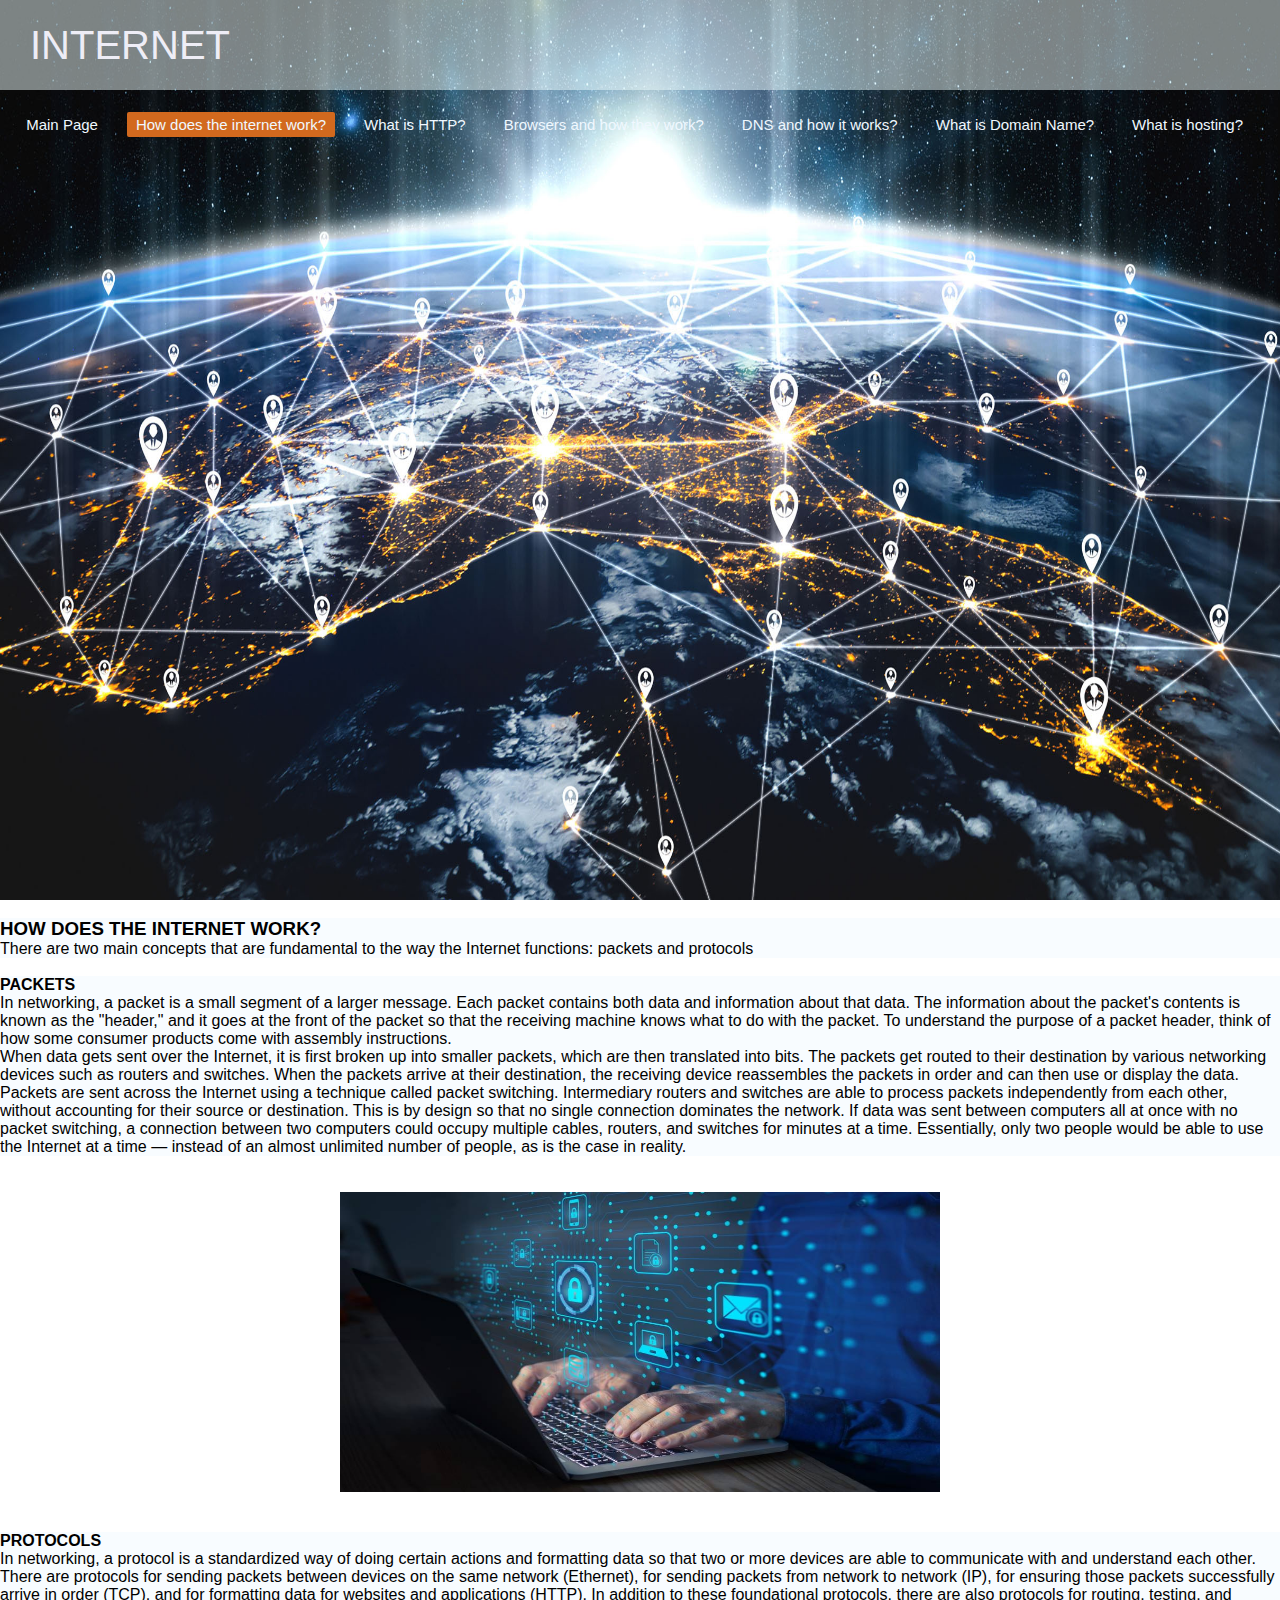
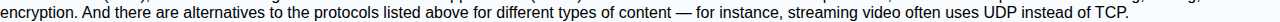
<file: web sitesi 1/index2.html>
<!DOCTYPE html>
<html lang="en">
<head>
    <meta charset="UTF-8">
    <meta http-equiv="X-UA-Compatible" content="IE=edge">
    <meta name="viewport" content="width=device-width, initial-scale=1.0">
    <title>kubra aydin</title>
    <link rel="stylesheet" href="style.css">
</head>
<body>
    <div class="container">
        <div class="navbar">
            <div class="internet">
                <a href="#">INTERNET</a>
            </div>
            <ul>
                <li><a href="index.html" >Main Page</a></li>
                <li><a href="index2.html" class="active">How does the internet work?</a></li>
                <li><a href="index6.html">What is HTTP?</a></li>
                <li><a href="index3.html">Browsers and how they work?</a></li>
                <li><a href="index1.html">DNS and how it works?</a></li>
                <li><a href="index4.html">What is Domain Name?</a></li>
                <li><a href="index5.html">What is hosting?</a></li>
            </ul>
        </div>
    </div>
        
            <br>
        
<h3 style="font-family: sans-serif; background-color: rgba(240, 248, 255, 0.482); background-size: 2px;" >HOW DOES THE INTERNET WORK?</h3>
<p style="font-family: sans-serif; background-color: rgba(240, 248, 255, 0.482); background-size: 2px;">There are two main concepts that are fundamental to the way the Internet functions: packets and protocols</p>
<br>
<h4 style="font-family: sans-serif; background-color: rgba(240, 248, 255, 0.482); background-size: 2px;">PACKETS</h4>
<P style="font-family: sans-serif; background-color: rgba(240, 248, 255, 0.482); background-size: 2px;">In networking, a packet is a small segment of a larger message. Each packet contains both data and information about that data.
     The information about the packet's contents is known as the "header," and it goes at the front of the packet so that the receiving 
     machine knows what to do with the packet. To understand the purpose of a packet header, think of how some consumer products come 
     with assembly instructions.</P>
     <p style="font-family: sans-serif;background-color: rgba(240, 248, 255, 0.482); background-size: 2px;">When data gets sent over the Internet, it is first broken up into smaller packets, which are then translated into bits. The packets
         get routed to their destination by various networking devices such as routers and switches. When the packets arrive at their destination,
          the receiving device reassembles the packets in order and can then use or display the data.</p>
          <p style="font-family: sans-serif; background-color: rgba(240, 248, 255, 0.482); background-size: 2px;">Packets are sent across the Internet using a technique called packet switching. Intermediary routers and switches are able to process
             packets independently from each other, without accounting for their source or destination. This is by design so that no single 
             connection dominates the network. If data was sent between computers all at once with no packet switching, a connection between 
             two computers could occupy multiple cables, routers, and switches for minutes at a time. Essentially, only two people would be able to
              use the Internet at a time — instead of an almost unlimited number of people, as is the case in reality.</p>
         <br>
         <br>
         
<center>
<img src="internet.jpg" alt=""
width="600px"
height="300px" >

</center>
<br><br>
<h4 style="font-family: sans-serif;background-color: rgba(240, 248, 255, 0.482); background-size: 2px;">PROTOCOLS</h4>
<P style="font-family: sans-serif;background-color: rgba(240, 248, 255, 0.482); background-size: 2px;">In networking, a protocol is a standardized way of doing certain actions and formatting data so that two or more devices
are able to communicate with and understand each other.</P>
 <P style="font-family: sans-serif; background-color: rgba(240, 248, 255, 0.482); background-size: 2px;">There are protocols for sending packets between devices on the same network (Ethernet), for sending packets from network to network (IP),
for ensuring those packets successfully arrive in order (TCP), and for formatting data for websites and applications (HTTP). In addition  to these foundational protocols, there are also protocols for routing, testing, and encryption. And there are alternatives to the protocols
listed above for different types of content — for instance, streaming video often uses UDP instead of TCP.</P>

</body>
</html>
</file>
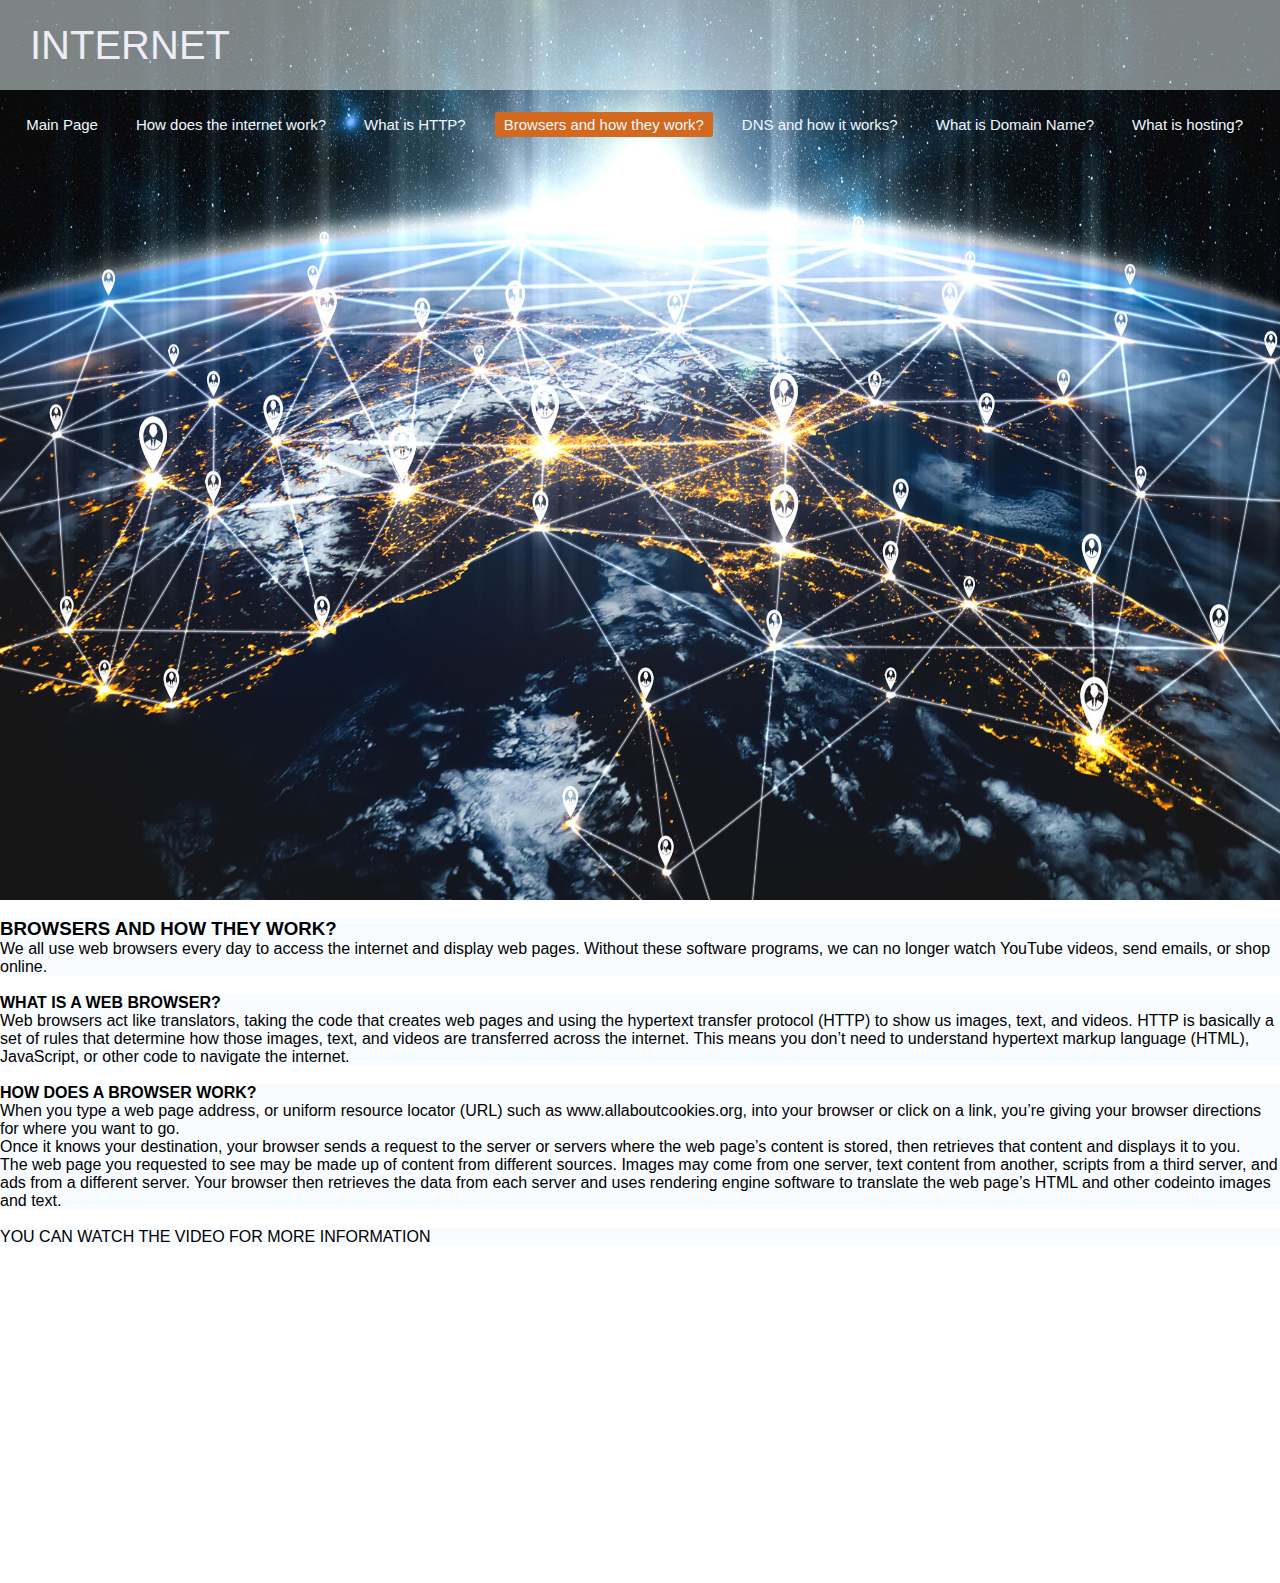
<file: web sitesi 1/index3.html>
<!DOCTYPE html>
<html lang="en">
<head>
    <meta charset="UTF-8">
    <meta http-equiv="X-UA-Compatible" content="IE=edge">
    <meta name="viewport" content="width=device-width, initial-scale=1.0">
    <title>kubra aydin</title>
    <link rel="stylesheet" href="style.css">
</head>
<body>
    <div class="container">
        <div class="navbar">
            <div class="internet">
                <a href="#">INTERNET</a>
            </div>
            <ul>
                <li><a href="index.html" >Main Page</a></li>
                <li><a href="index2.html">How does the internet work?</a></li>
                <li><a href="index6.html">What is HTTP?</a></li>
                <li><a href="index3.html" class="active">Browsers and how they work?</a></li>
                <li><a href="index1.html">DNS and how it works?</a></li>
                <li><a href="index4.html">What is Domain Name?</a></li>
                <li><a href="index5.html">What is hosting?</a></li>
            </ul>
        </div>
    </div>
            <br>

<h3 style="font-family: sans-serif; background-color: rgba(240, 248, 255, 0.482); background-size: 2px;"
>BROWSERS AND HOW THEY WORK?</h3>
<P style="font-family: sans-serif; background-color: rgba(240, 248, 255, 0.482); background-size: 2px;">
We all use web browsers every day to access the internet and display web pages. Without these software 
programs, we can no longer watch YouTube videos, send emails, or shop online.</P>
 <br>
<h4 style="font-family: sans-serif; background-color: rgba(240, 248, 255, 0.482); background-size: 2px;">WHAT IS A WEB BROWSER?</h4>
<p style="font-family: sans-serif; background-color: rgba(240, 248, 255, 0.482); background-size: 2px;">
 Web browsers act like translators, taking the code that creates web pages and using the hypertext transfer 
protocol (HTTP) to show us images, text, and videos. HTTP is basically a set of rules that determine how those images,
text, and videos are transferred across the internet. 
This means you don’t need to understand hypertext markup language (HTML), JavaScript, or other code to navigate the internet. </p>
<br>
<h4 style="font-family: sans-serif; background-color: rgba(240, 248, 255, 0.482); background-size: 2px;">HOW DOES A BROWSER WORK?</h4>
<P style="font-family: sans-serif; background-color: rgba(240, 248, 255, 0.482); background-size: 2px;">
When you type a web page address, or uniform resource locator (URL) such as www.allaboutcookies.org, 
into your browser or click on a link, you’re giving your browser directions for where you want to go.</P>
<P style="font-family: sans-serif; background-color: rgba(240, 248, 255, 0.482); background-size: 2px;">
Once it knows your destination, your browser sends a request to the server or servers where the web page’s content is stored,
then retrieves that content and displays it to you.</P>
<P style="font-family: sans-serif; background-color: rgba(240, 248, 255, 0.482); background-size: 2px;">
The web page you requested to see may be made up of content from different sources. Images may come from one server,
text content from another, scripts from a third server, and ads from a different server. Your browser then retrieves the data from each server and uses rendering 
engine software to translate the web page’s HTML and other codeinto images and text.</P>
<br>

<p style="font-family: sans-serif; background-color: rgba(240, 248, 255, 0.482); background-size: 2px;">YOU CAN WATCH THE VIDEO FOR MORE INFORMATION</p>
     
<br>

<iframe width="560" height="315" src="https://www.youtube.com/embed/QzohDuGk4mM" title="YouTube video player" frameborder="0" allow="accelerometer; autoplay; clipboard-write; encrypted-media; gyroscope; picture-in-picture; web-share" allowfullscreen></iframe>

</body>
</html>
</file>
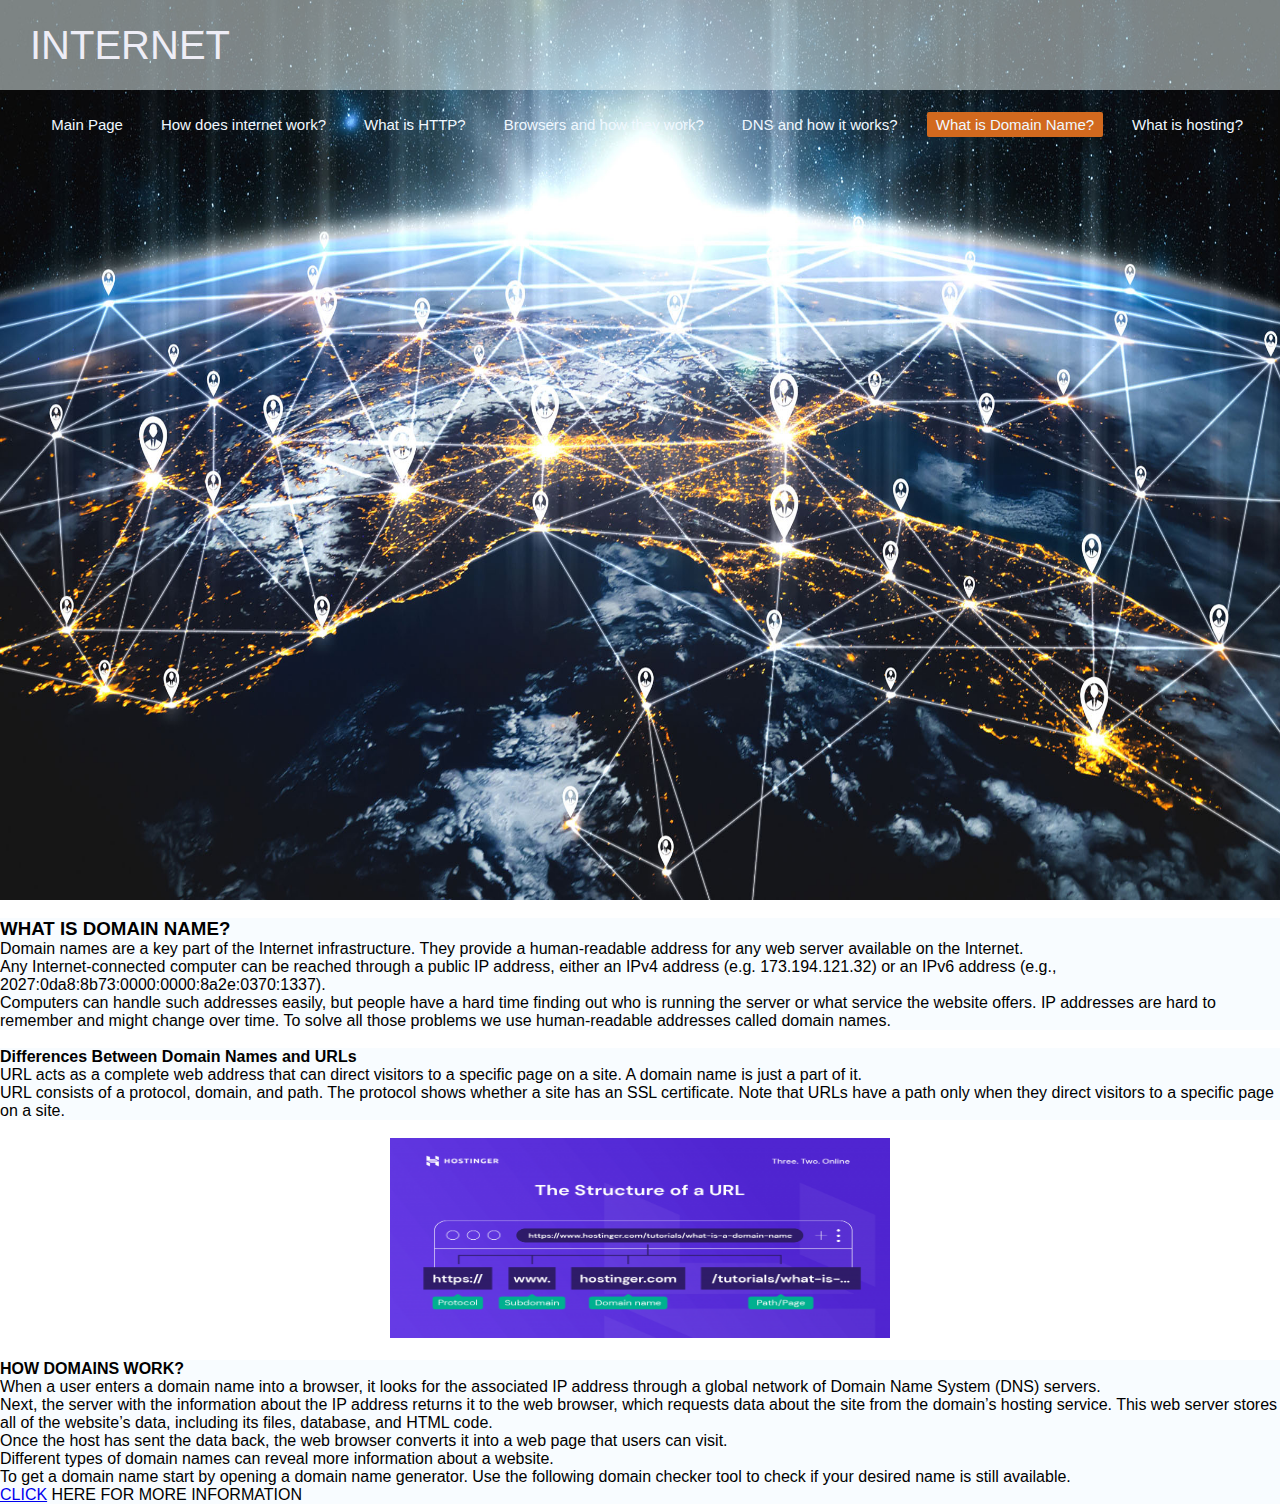
<file: web sitesi 1/index4.html>
<!DOCTYPE html>
<html lang="en">
<head>
    <meta charset="UTF-8">
    <meta http-equiv="X-UA-Compatible" content="IE=edge">
    <meta name="viewport" content="width=device-width, initial-scale=1.0">
    <title>kubra aydin</title>
    <link rel="stylesheet" href="style.css">

</head>
<body>
    
    <div class="container">
        <div class="navbar">
            <div class="internet">
                <a href="#">INTERNET</a>
            </div>
            <ul>
                <li><a href="index.html">Main Page</a></li>
                <li><a href="index2.html" >How does internet work?</a></li>
                <li><a href="index6.html">What is HTTP?</a></li>
                <li><a href="index3.html">Browsers and how they work?</a></li>
                <li><a href="index1.html" >DNS and how it works?</a></li>
                <li><a href="index4.html" class="active">What is Domain Name?</a></li>
                <li><a href="index5.html">What is hosting?</a></li>
            </ul>
        </div>
    </div>
        <br>

        <h3 style="font-family: sans-serif; background-color: rgba(240, 248, 255, 0.482); background-size: 2px;">WHAT IS DOMAIN NAME?</h3>
        <p style="font-family: sans-serif; background-color: rgba(240, 248, 255, 0.482); background-size: 2px;">Domain names are a key part of the Internet infrastructure. They provide a human-readable address for any web server
             available on the Internet. <br>
             Any Internet-connected computer can be reached through a public IP address, either an IPv4 address (e.g. 173.194.121.32)
              or an IPv6 address (e.g., 2027:0da8:8b73:0000:0000:8a2e:0370:1337). <br>
              Computers can handle such addresses easily, but people have a hard time finding out who is running the server or what service the website offers. IP addresses are hard to remember and might change over time.
              To solve all those problems we use human-readable addresses called domain names.</p>
<br>
              <h4 style="font-family: sans-serif; background-color: rgba(240, 248, 255, 0.482); background-size: 2px;">Differences Between Domain Names and URLs</h4>
              <p style="font-family: sans-serif; background-color: rgba(240, 248, 255, 0.482); background-size: 2px;">URL acts as a complete web address that can direct visitors to a specific page on a site. A domain name is just a part of it.
                <br>
                URL consists of a protocol, domain, and path. The protocol shows whether a site has an SSL certificate. Note that URLs have
                 a path only when they direct visitors to a specific page on a site.
              </p> <br>

              <center><img src="domainname.jpg" alt=""
              width="500px"
              height="200px"></center>
              <br>

              <h4 style="font-family: sans-serif; background-color: rgba(240, 248, 255, 0.482); background-size: 2px;">HOW DOMAINS WORK?</h4>
              <p style="font-family: sans-serif; background-color: rgba(240, 248, 255, 0.482); background-size: 2px;">When a user enters a domain name into a browser, it looks for the associated IP address through a global network of Domain Name System (DNS) servers.
                <br>
                Next, the server with the information about the IP address returns it to the web browser, which requests data about the site from the domain’s hosting
                 service. This web server stores all of the website’s data, including its files, database, and HTML code.
                 <br>
                 Once the host has sent the data back, the web browser converts it into a web page that users can visit.
                 <br>
                 Different types of domain names can reveal more information about a website.
                 <br>
                 To get a domain name start by opening a domain name generator. Use the following domain checker tool to check if your desired name is still available.
<br>
                <a href="https://www.hostinger.com/tutorials/what-is-a-domain-name">CLICK</a>  HERE FOR MORE INFORMATION
              </p>




</body>
</html>
</file>
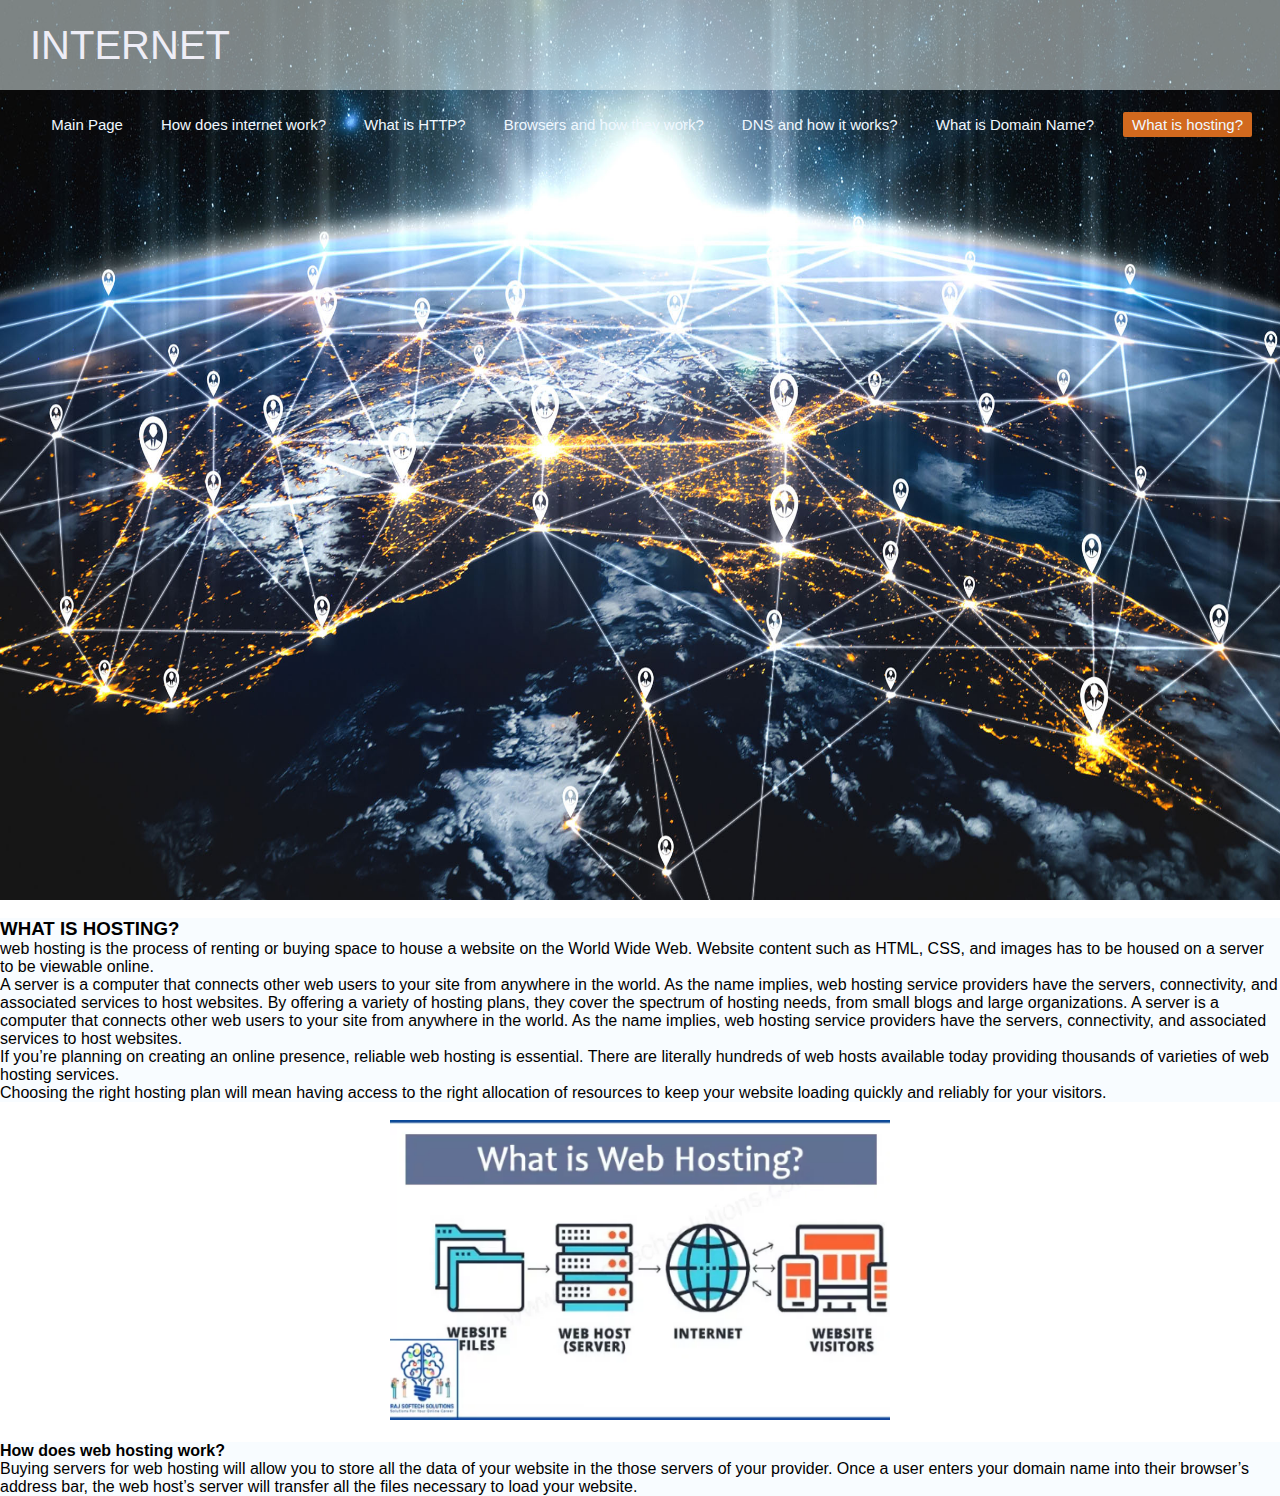
<file: web sitesi 1/index5.html>
<!DOCTYPE html>
<html lang="en">
<head>
    <meta charset="UTF-8">
    <meta http-equiv="X-UA-Compatible" content="IE=edge">
    <meta name="viewport" content="width=device-width, initial-scale=1.0">
    <title>kubra aydin</title>
    <link rel="stylesheet" href="style.css">
</head>
<body>

    
    <div class="container">
        <div class="navbar">
            <div class="internet">
                <a href="#">INTERNET</a>
            </div>
            <ul>
                <li><a href="index.html">Main Page</a></li>
                <li><a href="index2.html" >How does internet work?</a></li>
                <li><a href="index6.html">What is HTTP?</a></li>
                <li><a href="index3.html">Browsers and how they work?</a></li>
                <li><a href="index1.html" >DNS and how it works?</a></li>
                <li><a href="index4.html" >What is Domain Name?</a></li>
                <li><a href="index5.html" class="active">What is hosting?</a></li>
            </ul>
        </div>
    </div>
        <br> 
        <h3 style="font-family: sans-serif; background-color: rgba(240, 248, 255, 0.482); background-size: 2px;">WHAT IS HOSTING?</h3>
        <p style="font-family: sans-serif; background-color: rgba(240, 248, 255, 0.482); background-size: 2px;">web hosting is the process of renting or buying space to house a website on the World Wide Web. Website content such as HTML,
             CSS, and images has to be housed on a server to be viewable online.
            <br>
            A server is a computer that connects other web users to your site from anywhere in the world. As the name implies, web hosting 
            service providers have the servers, connectivity, and associated services to host websites. By offering a variety of hosting plans,
             they cover the spectrum of hosting needs, from small blogs and large organizations.
             A server is a computer that connects other web users to your site from anywhere in the world. As the name implies, web hosting service providers have the servers, connectivity, and associated services to host websites.
            <br>
            If you’re planning on creating an online presence, reliable web hosting is essential. There are literally hundreds of web hosts available today providing thousands of varieties of web hosting services.
            <br>
            Choosing the right hosting plan will mean having access to the right allocation of resources to keep your website loading quickly and reliably for your visitors. 
            <br>
            </p>
<br>
            <center> 
                <img src="wh.jpg" alt=""
                width="500px"
                height="300px">
            </center>
            <br>
            <h4 style="font-family: sans-serif; background-color: rgba(240, 248, 255, 0.482); background-size: 2px;">How does web hosting work?</h4>
            <p style="font-family: sans-serif; background-color: rgba(240, 248, 255, 0.482); background-size: 2px;">  Buying servers for web hosting will allow you to store all the data of your website in the those servers of your provider.
                Once a user enters your domain name into their browser’s address bar, the web host’s server will transfer all the files necessary to load your website.
<br>



            </p>
    
</body>
</html>
</file>
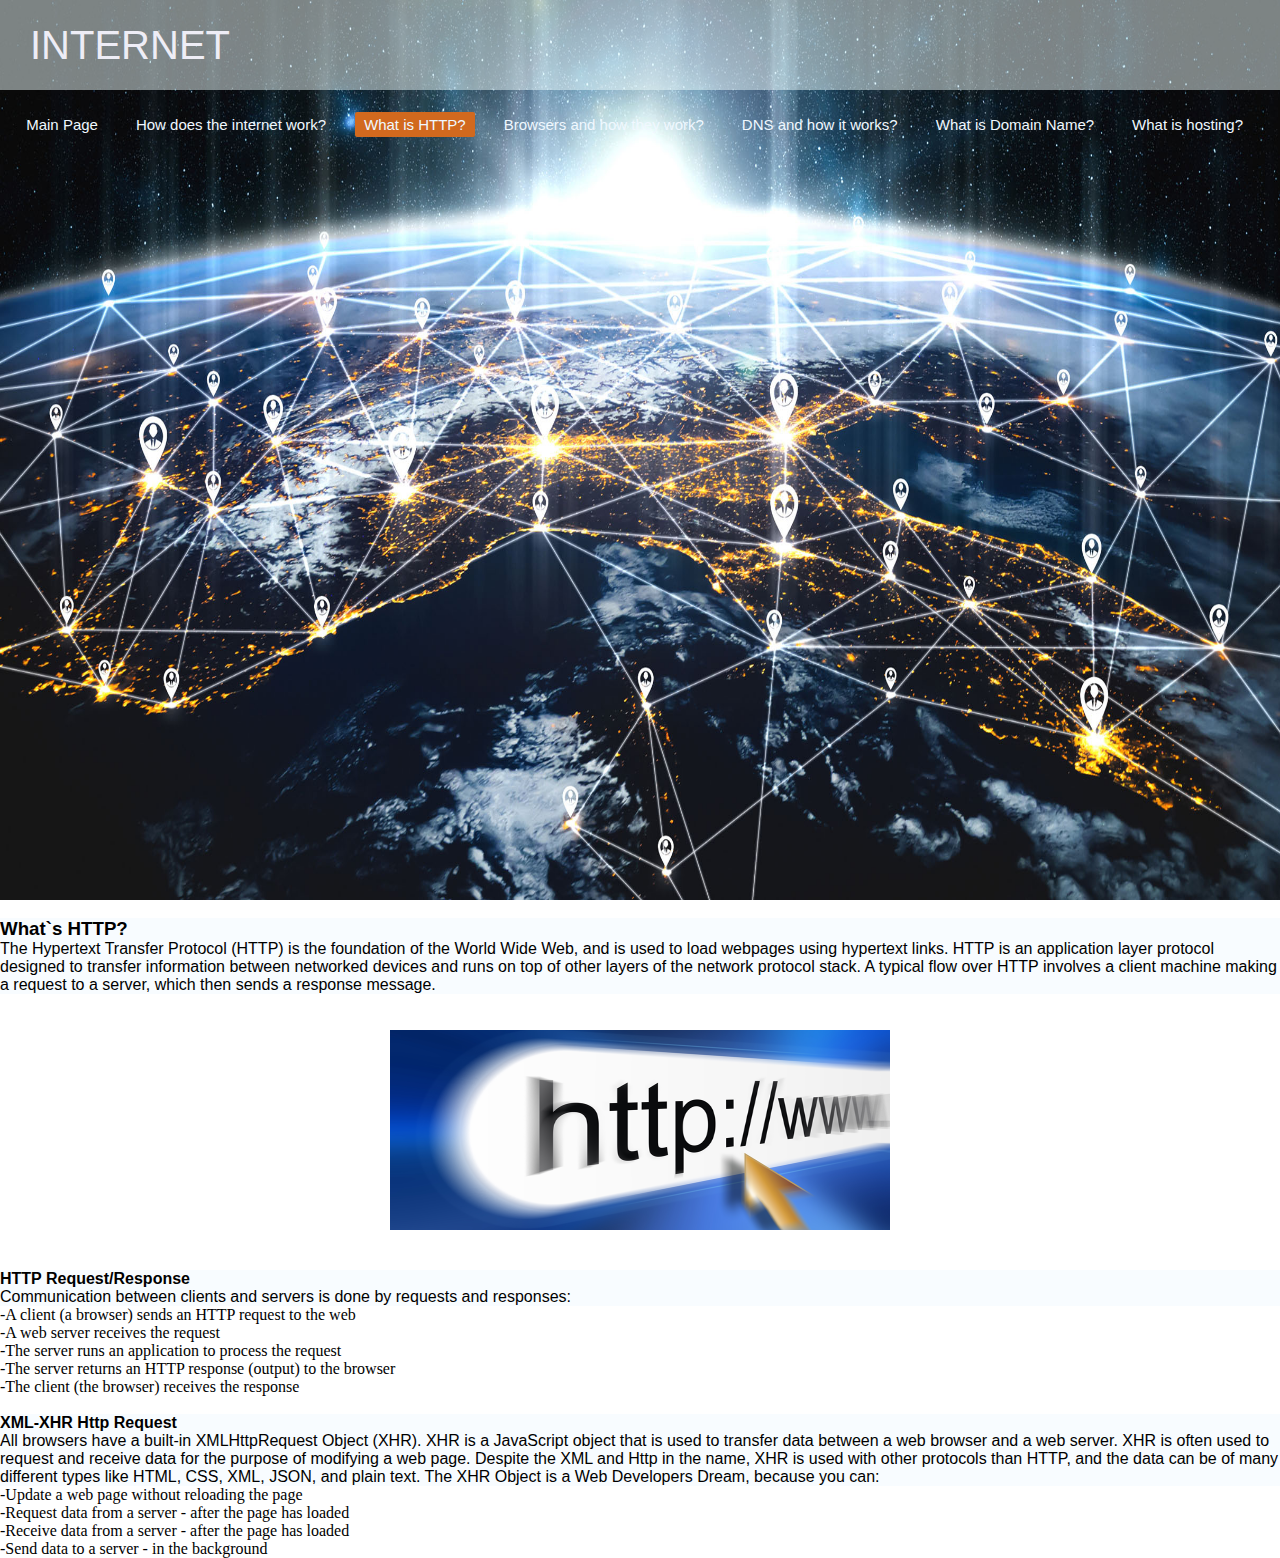
<file: web sitesi 1/index6.html>
<!DOCTYPE html>
<html lang="en">
<head>
    <meta charset="UTF-8">
    <meta http-equiv="X-UA-Compatible" content="IE=edge">
    <meta name="viewport" content="width=device-width, initial-scale=1.0">
    <title>kubra aydin</title>
    <link rel="stylesheet" href="style.css">
</head>
<body>
    <div class="container">
        <div class="navbar">
            <div class="internet">
                <a href="#">INTERNET</a>
            </div>
            <ul>
                <li><a href="index.html" >Main Page</a></li>
                <li><a href="index2.html">How does the internet work?</a></li>
                <li><a href="index6.html" class="active">What is HTTP?</a></li>
                <li><a href="index3.html">Browsers and how they work?</a></li>
                <li><a href="index1.html">DNS and how it works?</a></li>
                <li><a href="index4.html">What is Domain Name?</a></li>
                <li><a href="index5.html">What is hosting?</a></li>
            </ul>
        </div>
    </div>
            <br>

            <h3 style="font-family: sans-serif; background-color: rgba(240, 248, 255, 0.482); background-size: 2px;">What`s HTTP?</h3>
            <p style="font-family: sans-serif; background-color: rgba(240, 248, 255, 0.482); background-size: 2px;" >The Hypertext Transfer Protocol (HTTP) is the foundation of the World Wide Web, and is used to load 
                webpages using hypertext links. HTTP is an application layer protocol designed to transfer information
                 between networked devices and runs on top of other layers of the network protocol stack. A typical flow 
                 over HTTP involves a client machine making a request to a server, which then sends a response message.</p>
                

<br><br>
<center><img src="http.jpg" alt="" width="500px" height="200px"></center>
<br><br>
<h4 style="font-family: sans-serif; background-color: rgba(240, 248, 255, 0.482); background-size: 2px;" >HTTP Request/Response</h4>
<p style="font-family: sans-serif; background-color: rgba(240, 248, 255, 0.482); background-size: 2px;" >Communication between clients and servers is done by requests and responses:</p>

<ol type="I" class="maddeler">
    <li>-A client (a browser) sends an HTTP request to the web</li>
    <li>-A web server receives the request</li>
    <li>-The server runs an application to process the request</li>
    <li>-The server returns an HTTP response (output) to the browser</li>
    <li>-The client (the browser) receives the response</li>
</ol> <br>
<h4 style="font-family: sans-serif; background-color: rgba(240, 248, 255, 0.482); background-size: 2px;">XML-XHR Http Request</h4> 
<p style="font-family: sans-serif; background-color: rgba(240, 248, 255, 0.482); background-size: 2px;">All browsers have a built-in XMLHttpRequest Object (XHR).

    XHR is a JavaScript object that is used to transfer data between a web browser and a web server.
    
    XHR is often used to request and receive data for the purpose of modifying a web page.
    
    Despite the XML and Http in the name, XHR is used with other protocols than HTTP, and the data can be of many different types like HTML, CSS, XML, JSON, and plain text.
    
    The XHR Object is a Web Developers Dream, because you can:</p>
    <ol type="I" class="maddeler">
        <li>-Update a web page without reloading the page</li>
        <li>-Request data from a server - after the page has loaded</li>
        <li>-Receive data from a server - after the page has loaded</li>
        <li>-Send data to a server - in the background</li>
    </ol>









</body>
</html>
</file>
<file: style.css>
*{
    margin: 0;
    padding: 0;
}

.container{
    background: url(shutterstock_1926546002-crop-1.jpg);
    height: 100vh;
    background-size: 100% 100%;
 }


 .container .navbar{
    width: 100%;
    height: 90px;
    background-color: rgba(240, 255, 255, 0.497);

}


.navbar .internet{
  display: inline-block;   
  margin-left: 30px;
  margin-top: 5px;
}


.navbar .internet a{
    text-decoration: none;
    font-size: 40px;
font-family: sans-serif;
color: rgb(238, 237, 246);
line-height: 80px;

}



.navbar ul{
    float: right;
    margin-right: 20px;

}



.navbar ul li{
    list-style: none;
    display: inline-block;
    margin: 0 8px;
    line-height: 80px;
}



.navbar ul li a{
    color: aliceblue;
    text-decoration: none;
    font-size: 15px;
    padding: 4px 9px;
    font-family: sans-serif;
}


.navbar ul li a.active,
.navbar ul li a:hover{
    background-color: chocolate;
    border-radius: 2px;
}



.container .center{
   position: absolute; 
   top: 50%;
   left: 50%;
   transform: translate(-50%,-50%);
   font-family: sans-serif;
   user-select: none;
}


.center h1{
    color: aliceblue;
    background-color: rgba(0, 0, 0, 0.629);
    background-size: 2px;
    font-size: 70px;
    font-weight: bold;
    width: 900px;
    text-align: center;
}
</file>
<file: web sitesi 1/style.css>
*{
    margin: 0;
    padding: 0;
}

.container{
    background: url(shutterstock_1926546002-crop-1.jpg);
    height: 100vh;
    background-size: 100% 100%;
 }


 .container .navbar{
    width: 100%;
    height: 90px;
    background-color: rgba(240, 255, 255, 0.497);

}


.navbar .internet{
  display: inline-block;   
  margin-left: 30px;
  margin-top: 5px;
}


.navbar .internet a{
    text-decoration: none;
    font-size: 40px;
font-family: sans-serif;
color: rgb(238, 237, 246);
line-height: 80px;

}



.navbar ul{
    float: right;
    margin-right: 20px;

}



.navbar ul li{
    list-style: none;
    display: inline-block;
    margin: 0 8px;
    line-height: 80px;
}



.navbar ul li a{
    color: aliceblue;
    text-decoration: none;
    font-size: 15px;
    padding: 4px 9px;
    font-family: sans-serif;
}


.navbar ul li a.active,
.navbar ul li a:hover{
    background-color: chocolate;
    border-radius: 2px;
}



.container .center{
   position: absolute; 
   top: 50%;
   left: 50%;
   transform: translate(-50%,-50%);
   font-family: sans-serif;
   user-select: none;
}


.center h1{
    color: aliceblue;
    background-color: rgba(0, 0, 0, 0.629);
    background-size: 2px;
    font-size: 70px;
    font-weight: bold;
    width: 900px;
    text-align: center;
}
</file>
